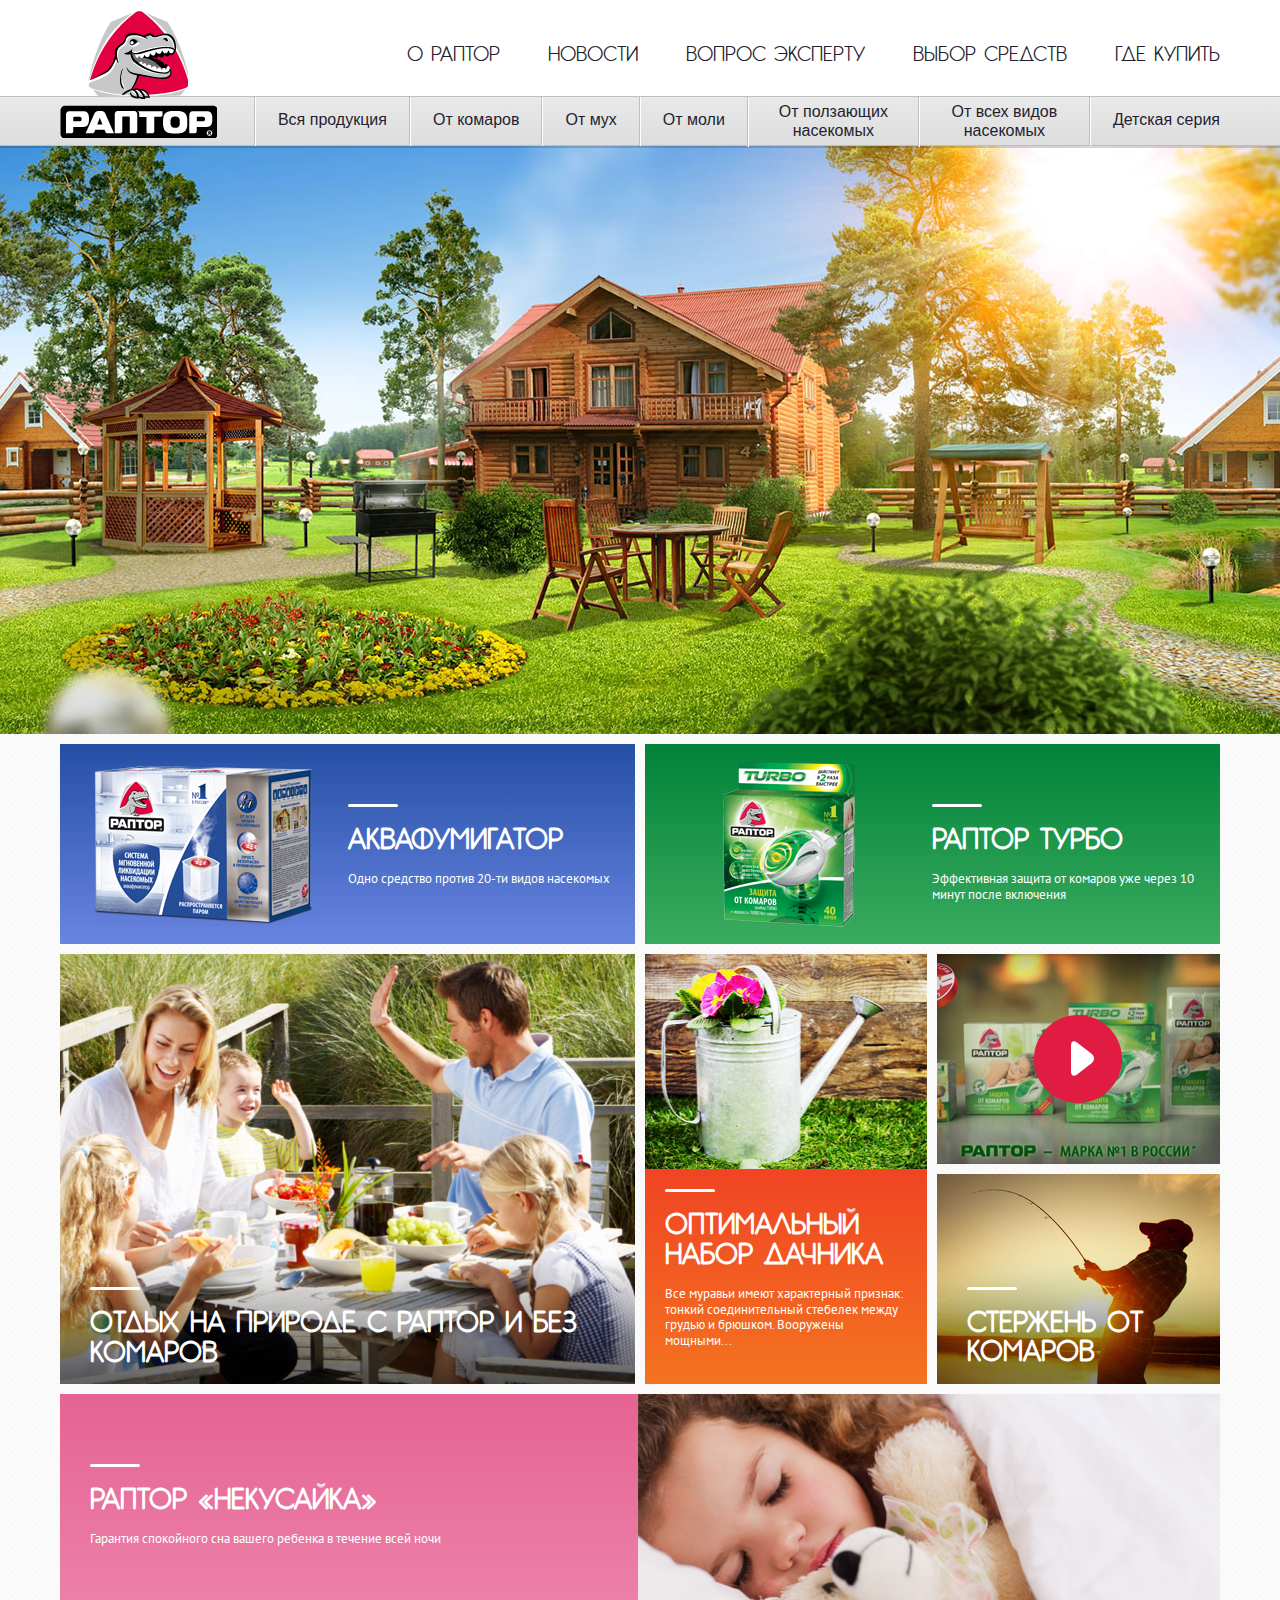
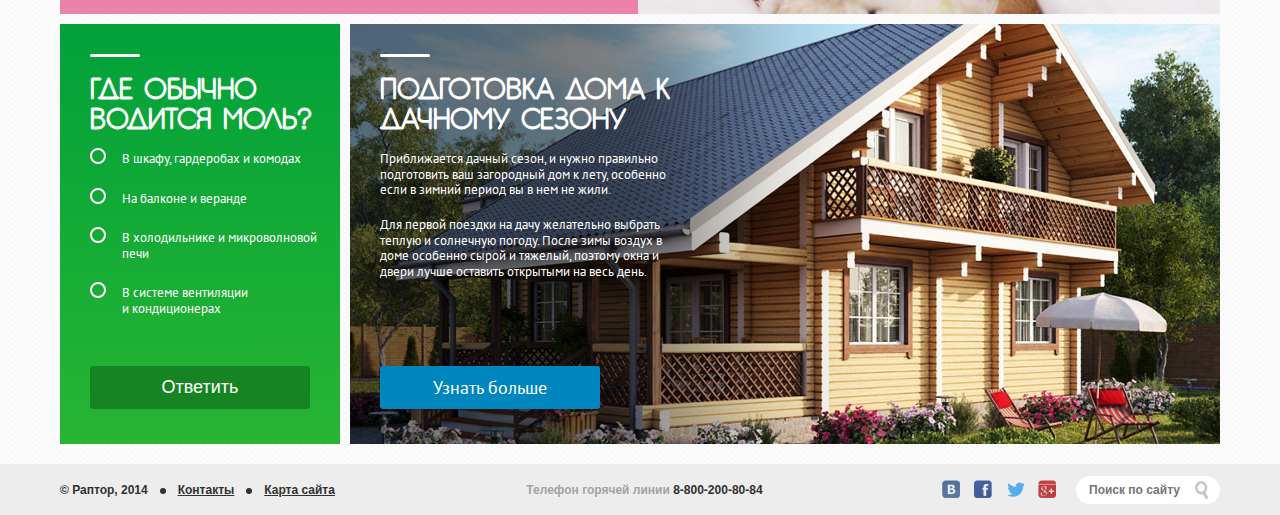
<file: index.html>
<!DOCTYPE html>
<!--[if lt IE 7]>      <html class="no-js lt-ie9 lt-ie8 lt-ie7"> <![endif]-->
<!--[if IE 7]>         <html class="no-js lt-ie9 lt-ie8"> <![endif]-->
<!--[if IE 8]>         <html class="no-js lt-ie9"> <![endif]-->
<!--[if gt IE 8]><!--> <html class="no-js"> <!--<![endif]-->
    <head>
        <meta charset="utf-8">
        <meta http-equiv="X-UA-Compatible" content="IE=edge">
        <title>Раптор</title>
        <meta name="description" content="">
        <meta name="viewport" content="width=device-width, initial-scale=1">

        <!-- Place favicon.ico and apple-touch-icon.png in the root directory -->

        <link href='http://fonts.googleapis.com/css?family=PT+Sans:400,700&subset=latin,cyrillic' rel='stylesheet' type='text/css'>
        <link rel="stylesheet" href="css/main.css">
        <script src="js/vendor/modernizr-2.7.1.min.js"></script>
    </head>
    <body>
            <div class="layout">
                <header class="header">
                    <nav class="nav">
                        <ul class="nav__list">
                            <li class="nav__item">
                                <a href="#" class="nav__link">О Раптор</a>
                            </li><!--
                         --><li class="nav__item">
                                <a href="#" class="nav__link">Новости</a>
                            </li><!--
                         --><li class="nav__item">
                                <a href="#" class="nav__link">Вопрос эксперту</a>
                            </li><!--
                         --><li class="nav__item">
                                <a href="#" class="nav__link">Выбор средств</a>
                            </li><!--
                         --><li class="nav__item">
                                <a href="#" class="nav__link">Где купить</a>
                            </li>
                        </ul>
                    </nav>

                    <div class="sticky-bar" id="sticky-bar">
                        <a href="#" class="logo">
                            <span class="logo__symbol"></span>Раптор
                        </a>

                        <nav class="catnav">
                            <ul class="catnav__list">
                                <li class="catnav__item">
                                    <a href="#" class="catnav__link">Вся продукция</a>
                                </li><!--   
                             --><li class="catnav__item">
                                    <a href="#" class="catnav__link">От комаров</a>

                                    <div class="dropdown">
                                        <div class="slick-holder">
                                            <div class="products-slider slider">
                                                <div class="slider__item thumb">
                                                    <div class="clearfix">
                                                        <div class="thumb__image-holder">
                                                            <img class="thumb__image" src="img/catalog/spray1-thumb.png" alt="Аэрозоль для защиты территории на открытом воздухе">
                                                        </div>
                                                        <div class="thumb__desc">
                                                            <h3 class="thumb__header">Аэрозоль</h3>
                                                            <p class="thumb__p">Для защиты территории на открытом воздухе.</p>
                                                            <a href="#" class="thumb__button">Подробнее</a>
                                                        </div>
                                                    </div>
                                                </div>
                                                <div class="slider__item thumb">
                                                    <div class="clearfix">
                                                    <div class="thumb__image-holder">
                                                        <img class="thumb__image" src="img/catalog/spray1-thumb.png" alt="Аэрозоль для защиты территории на открытом воздухе"> 
                                                    </div>
                                                    <div class="thumb__desc">
                                                        <h3 class="thumb__header">Аэрозоль</h3>
                                                        <p class="thumb__p">От летающих насекомых для помещений.</p>
                                                        <a href="#" class="thumb__button">Подробнее</a>
                                                    </div>
                                                    </div>
                                                </div>
                                                <div class="slider__item thumb">
                                                    <div class="clearfix">
                                                    <div class="thumb__image-holder">
                                                        <img class="thumb__image" src="img/catalog/kit1-thumb.png" alt="Аэрозоль для защиты территории на открытом воздухе"> 
                                                    </div>
                                                    <div class="thumb__desc">
                                                        <h3 class="thumb__header">Комплект</h3>
                                                        <p class="thumb__p">TURBO<br> (прибор + жидкость)</p>
                                                        <a href="#" class="thumb__button">Подробнее</a>
                                                    </div>
                                                    </div>
                                                </div>
                                                <div class="slider__item thumb">
                                                <div class="clearfix">
                                                        <div class="thumb__image-holder">
                                                        <img class="thumb__image" src="img/catalog/spray1-thumb.png" alt="Аэрозоль для защиты территории на открытом воздухе"> 
                                                    </div>
                                                    <div class="thumb__desc">
                                                        <h3 class="thumb__header">Аэрозоль</h3>
                                                        <p class="thumb__p">Для защиты территории на открытом воздухе.</p>
                                                        <a href="#" class="thumb__button">Подробнее</a>
                                                    </div>
                                                    </div>
                                                </div>
                                                <div class="slider__item thumb">
                                                    <div class="clearfix">
                                                        <div class="thumb__image-holder">
                                                            <img class="thumb__image" src="img/catalog/spray1-thumb.png" alt="Аэрозоль для защиты территории на открытом воздухе">
                                                        </div>
                                                        <div class="thumb__desc">
                                                            <h3 class="thumb__header">Аэрозоль</h3>
                                                            <p class="thumb__p">От летающих насекомых для помещений.</p>
                                                            <a href="#" class="thumb__button">Подробнее</a>
                                                        </div>
                                                    </div>
                                                </div>
                                                <div class="slider__item thumb">
                                                    <div class="clearfix">
                                                        <div class="thumb__image-holder">
                                                            <img class="thumb__image" src="img/catalog/kit1-thumb.png" alt="Аэрозоль для защиты территории на открытом воздухе"> 
                                                        </div>
                                                        <div class="thumb__desc">
                                                            <h3 class="thumb__header">Комплект</h3>
                                                            <p class="thumb__p">TURBO<br> (прибор + жидкость)</p>
                                                            <a href="#" class="thumb__button">Подробнее</a>
                                                        </div>
                                                    </div>
                                                </div>                                        
                                            </div>
                                        </div>
                                    </div>
                                </li><!--
                             --><li class="catnav__item">
                                    <a href="#" class="catnav__link">От мух</a>
                                </li><!--
                             --><li class="catnav__item">
                                    <a href="#" class="catnav__link">От моли</a>
                                </li><!--
                             --><li class="catnav__item">
                                    <a href="#" class="catnav__link catnav__link_double">От ползающих насекомых</a>
                                </li><!--
                             --><li class="catnav__item">
                                    <a href="#" class="catnav__link catnav__link_double">От всех видов насекомых</a>
                                </li><!--
                             --><li class="catnav__item">
                                    <a href="#" class="catnav__link">Детская серия</a>
                                </li>
                            </ul>
                        </nav>
                    </div>
                </header>

                <section class="pano" id="pano">
                    <div class="pano__spinner spinner"></div>
                    <div class="pano__holder"></div>    
                </section>

                <section class="tiles clearfix">
                    <div class="tiles__holder">
                        <article class="tile tile_w2 tile_h1 aquafumigator" data-width="575" data-height="200">
                            <a href="#" class="tile__link">
                                <div class="tile__image-holder">
                                    <img src="img/banner-aquafumigator.png" alt="Аквафумигатор">
                                </div>
                                <div class="tile__desc-holder">
                                    <h2 class="tile__header">Аквафумигатор</h2>
                                    <p class="tile__desc">Одно средство против 20-ти видов насекомых</p>
                                </div>
                            </a>
                        </article><!--
                     --><article class="tile tile_w2 tile_h1 raptor-turbo" data-width="575" data-height="200">
                            <a href="#" class="tile__link">
                                <div class="tile__image-holder">
                                <img src="img/banner-raptor-turbo.png" alt="Аквафумигатор">
                                </div>
                                <div class="tile__desc-holder">
                                    <h2 class="tile__header">Раптор Турбо</h2>
                                    <p class="tile__desc">Эффективная защита от комаров уже через 10 минут после включения</p>
                                </div>
                            </a>
                        </article><!--
                     --><article class="tile tile_w2 tile_h2 family"  data-width="575" data-height="430">
                            <a href="#" class="tile__link">
                                <div class="tile__bottom tile__bottom-bg">
                                    <h2 class="tile__header">Отдых на природе с Раптор и без комаров</h2>
                                </div>
                            </a>
                        </article><!--
                     --><article class="tile tile_w1 tile_h2 gardener" data-width="282" data-height="430">
                            <a href="#" class="tile__link">
                                <div class="gardener__image"></div>
                                <div class="gardener__banner">
                                    <h2 class="tile__header">Оптимальный набор дачника</h2>
                                    <p class="tile__desc">Все муравьи имеют характерный признак: тонкий соединительный  стебелек между грудью и брюшком. Вооружены мощными...</p>
                                </div>
                            </a>
                        </article><!--
                     --><article class="tile tile_w1 tile_h1 video-banner" data-width="283" data-height="210">
                            <a href="#" class="tile__link">
                                <span class="play-button"></span>
                            </a>
                        </article><!--
                     --><article class="tile tile_w1 tile_h1 stick" data-width="283" data-height="210">
                            <a href="#" class="tile__link">
                                <div class="tile__bottom">
                                    <h2 class="tile__header">Стержень от комаров</h2>
                                </div>
                            </a>
                        </article><!--
                     --><article class="tile tile_w4 tile_h1 nekus" data-width="1160" data-height="220">
                            <a href="#" class="tile__link">
                                <div class="nekus__banner">
                                    <div class="nekus__banner-holder">
                                        <h2 class="tile__header">Раптор «Некусайка»</h2>
                                        <p class="tile__desc">Гарантия спокойного сна вашего ребенка в течение всей ночи</p>
                                    </div>
                                </div>
                                <div class="nekus__image"></div>
                            </a>
                        </article><!--
                     --><article class="tile tile_w1 tile_h2 poll" data-width="280" data-height="420">
                            <div class="tile__desc-holder poll__desc-holder">
                                <h2 class="tile__header poll__header">Где обычно водится моль?</h2>

                                <form class="poll__form">
                                    <ul class="poll__list">
                                        <li class="poll__item">
                                            <label>
                                                <span class="poll__radio radio">
                                                    <input type="radio" name="answer" class="radio__input">
                                                    <span class="radio__sign"><span class="radio__dot"></span></span>
                                                </span>
                                                В шкафу, гардеробах и комодах
                                            </label>
                                        </li>
                                        <li class="poll__item">
                                            <label>
                                                <span class="poll__radio radio">
                                                    <input type="radio" name="answer" class="radio__input">
                                                    <span class="radio__sign"><span class="radio__dot"></span></span>
                                                </span>
                                                На балконе и веранде
                                            </label>
                                        </li>
                                        <li class="poll__item">
                                            <label>
                                                <span class="poll__radio radio">
                                                    <input type="radio" name="answer" class="radio__input">
                                                    <span class="radio__sign"><span class="radio__dot"></span></span>
                                                </span>
                                                В холодильнике и микроволновой печи
                                            </label>
                                        </li>
                                        <li class="poll__item">
                                            <label>
                                                <span class="poll__radio radio">
                                                    <input type="radio" name="answer" class="radio__input">
                                                    <span class="radio__sign"><span class="radio__dot"></span></span>
                                                </span>
                                                В системе вентиляции и кондиционерах
                                            </label>
                                        </li>
                                    </ul>
                                    <div class="poll__submit-holder">
                                        <button type="submit" class="poll__submit">
                                            Ответить
                                        </button>
                                    </div>
                                </form>
                            </div>
                        </article><!--
                     --><article class="tile tile_w3 tile_h2 house" data-width="870" data-height="420">
                            <div class="tile__desc-holder house__desc-holder">
                                <h2 class="tile__header">Подготовка дома к дачному сезону</h2>
                                <p class="tile__desc">Приближается дачный сезон, и нужно правильно  подготовить ваш загородный дом к лету, особенно  если в зимний период вы в нем не жили.</p>

                                <p class="tile__desc">Для первой поездки на дачу желательно выбрать теплую и солнечную погоду. После зимы воздух в доме особенно сырой и тяжелый, поэтому окна и двери лучше оставить открытыми на весь день. </p>
                            </div>
                            <div class="house__button-holder">
                                <a href="#" class="house__button">Узнать больше</a>
                            </div>
                        </article>
                    </div>

                </section>

                <footer class="footer">
                    <div class="clearfix">
                        <div class="footer__copyright">
                            <p>&copy; Раптор, 2014</p>
                            <nav class="bottom-nav">
                                <ul class="bottom-nav__list">
                                    <li class="bottom-nav__item">
                                        <a href="#" class="bottom-nav__link">Контакты</a>
                                    </li>
                                    <li class="bottom-nav__item">
                                        <a href="#" class="bottom-nav__link">Карта сайта</a>
                                    </li>
                                </ul>
                            </nav>
                        </div>
                        <div class="footer__links">
                            <form class="search">
                                <input type="text" class="search__input" placeholder="Поиск по сайту">
                                <input type="submit" class="search__submit" value="">
                            </form>
                            <nav class="social-nav">
                                <ul class="social-nav__list">
                                    <li class="social-nav__item">
                                        <a href="#" class="social-nav__link social-nav__link_vk"></a>
                                    </li><!--
                                 --><li class="social-nav__item">
                                        <a href="#" class="social-nav__link social-nav__link_fb"></a>
                                    </li><!--
                                 --><li class="social-nav__item">
                                        <a href="#" class="social-nav__link social-nav__link_tw"></a>
                                    </li><!--
                                 --><li class="social-nav__item">
                                        <a href="#" class="social-nav__link social-nav__link_gp"></a>
                                    </li>
                                </ul>
                            </nav>
                        </div>
                        <div class="footer__phone">
                            Телефон горячей линии <a href="tel:88002008084" class="tel">8-800-200-80-84</a>
                        </div>
                    </div>
                </footer>
            </div>

        <script src="js/vendor/jquery-1.10.2.min.js"></script>
        <script src="js/vendor/slick.min.js"></script>
        <!--script src="//ajax.googleapis.com/ajax/libs/jquery/1.10.2/jquery.min.js"></script>
        <script>window.jQuery || document.write('<script src="js/vendor/jquery-1.10.2.min.js"><\/script>')</script-->
        <script src="js/main.js"></script>

    </body>
</html>
</file>
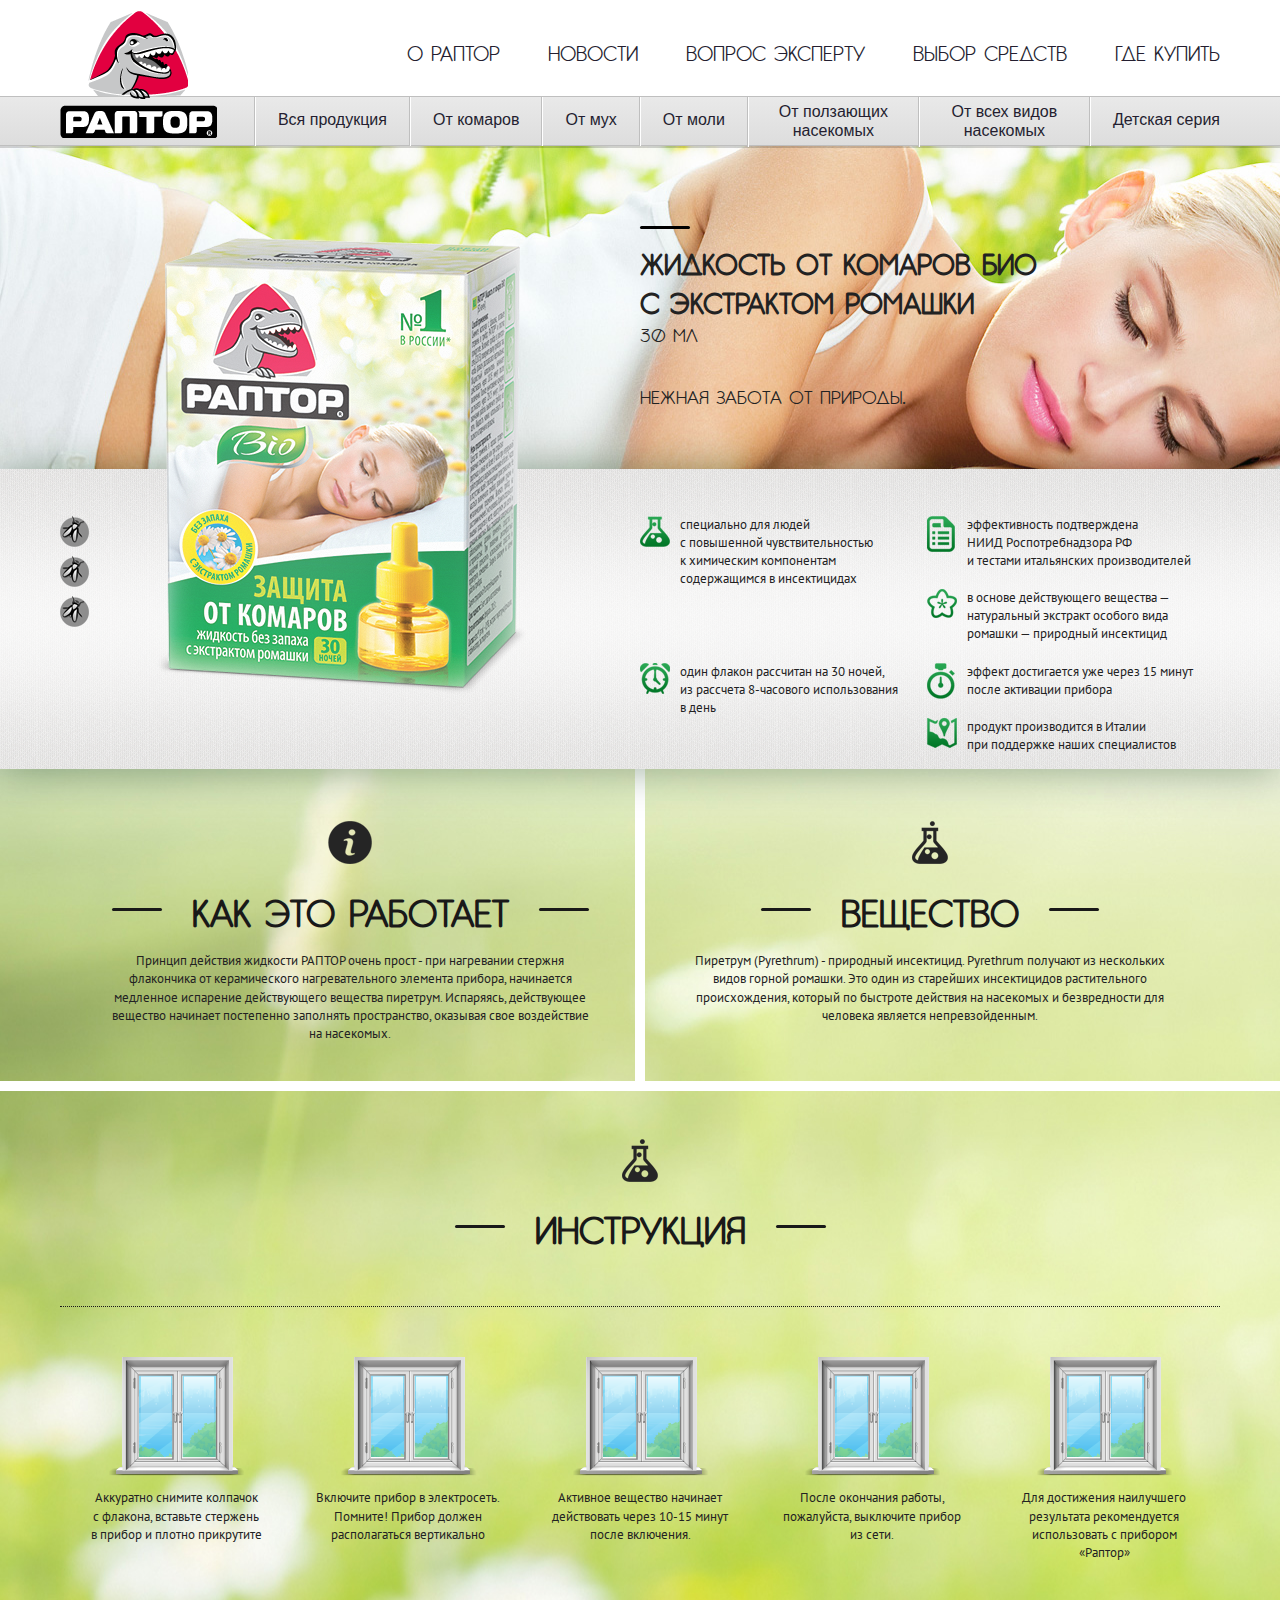
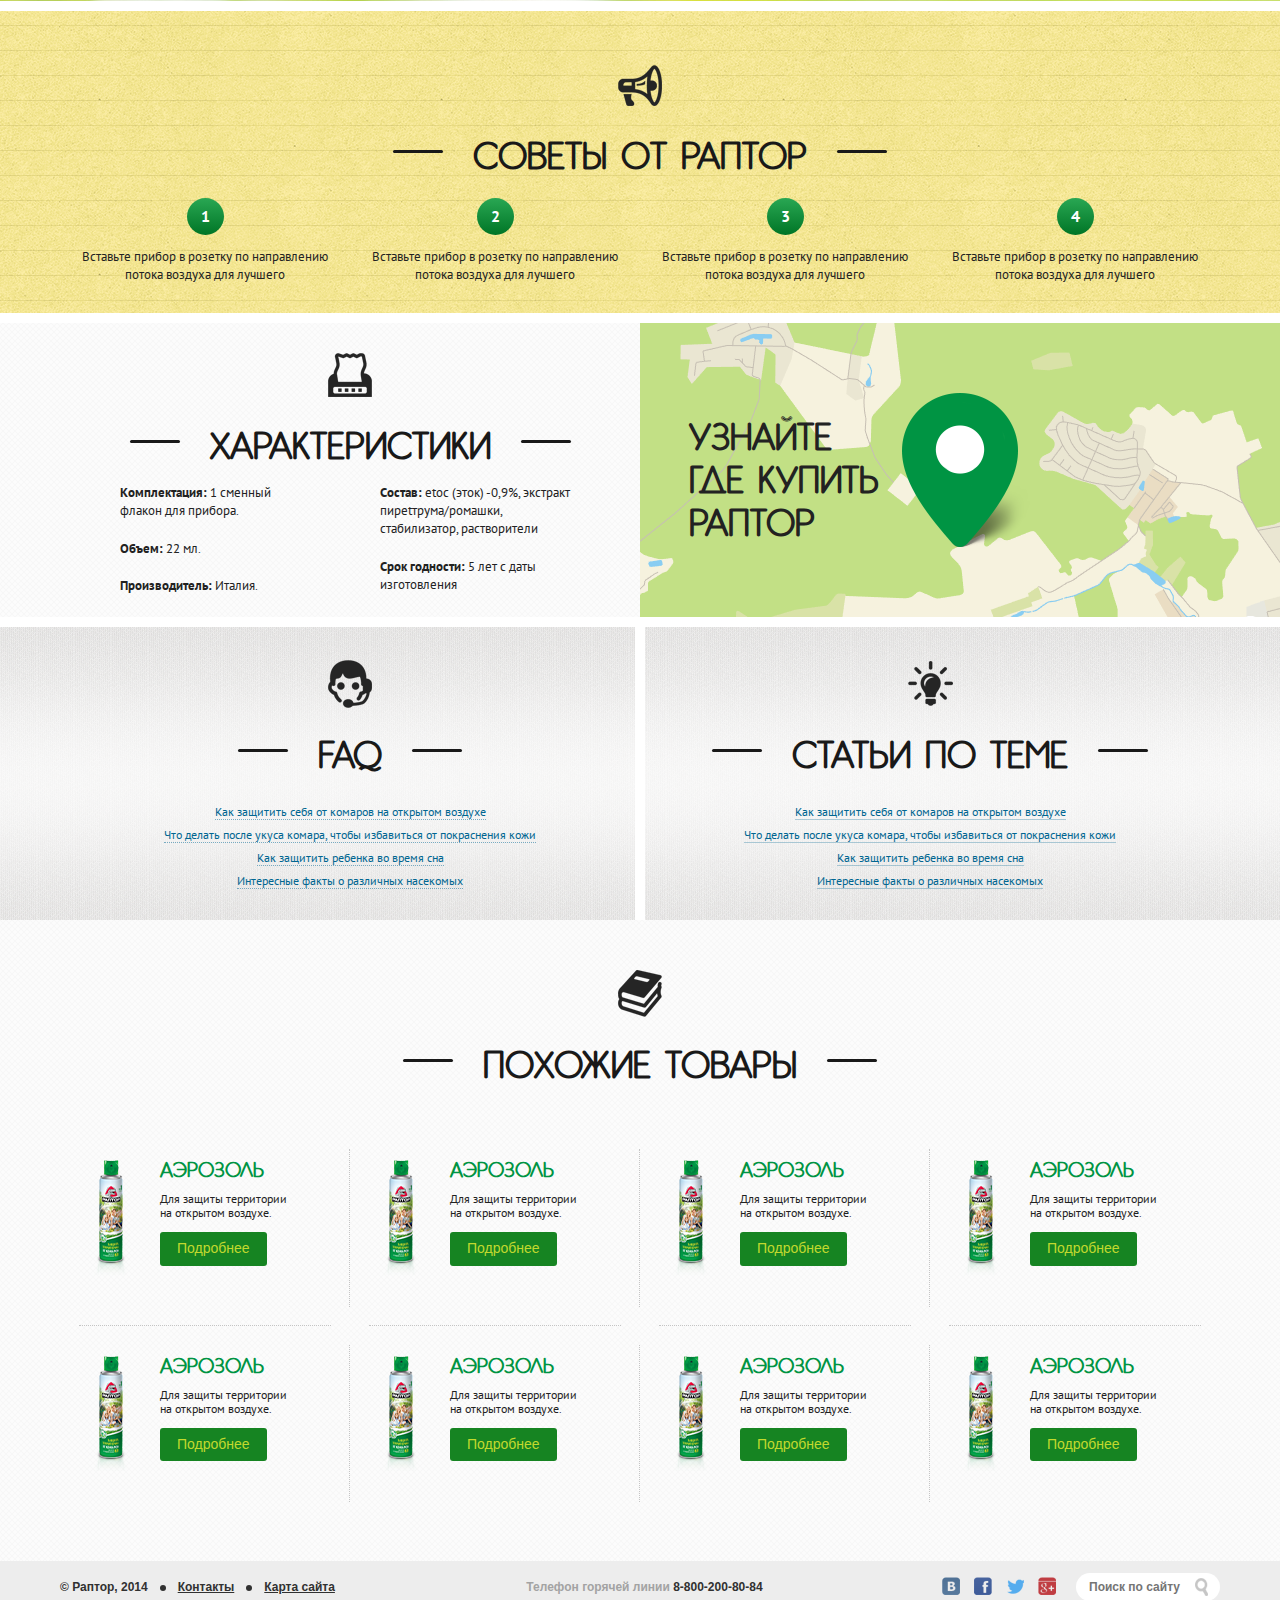
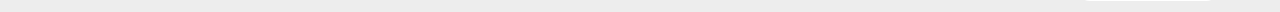
<file: inside.html>
<!DOCTYPE html>
<!--[if lt IE 7]>      <html class="no-js lt-ie9 lt-ie8 lt-ie7"> <![endif]-->
<!--[if IE 7]>         <html class="no-js lt-ie9 lt-ie8"> <![endif]-->
<!--[if IE 8]>         <html class="no-js lt-ie9"> <![endif]-->
<!--[if gt IE 8]><!--> <html class="no-js"> <!--<![endif]-->
    <head>
        <meta charset="utf-8">
        <meta http-equiv="X-UA-Compatible" content="IE=edge">
        <title>Раптор</title>
        <meta name="description" content="">
        <meta name="viewport" content="width=device-width, initial-scale=1">

        <!-- Place favicon.ico and apple-touch-icon.png in the root directory -->

        <link href='http://fonts.googleapis.com/css?family=PT+Sans:400,700&subset=latin,cyrillic' rel='stylesheet'>
        <link rel="stylesheet" href="css/main.css">
        <script src="js/vendor/modernizr-2.7.1.min.js"></script>
    </head>
    <body>
            <div class="layout">
                <header class="header">
                    <nav class="nav">
                        <ul class="nav__list">
                            <li class="nav__item">
                                <a href="#" class="nav__link">О Раптор</a>
                            </li><!--
                         --><li class="nav__item">
                                <a href="#" class="nav__link">Новости</a>
                            </li><!--
                         --><li class="nav__item">
                                <a href="#" class="nav__link">Вопрос эксперту</a>
                            </li><!--
                         --><li class="nav__item">
                                <a href="#" class="nav__link">Выбор средств</a>
                            </li><!--
                         --><li class="nav__item">
                                <a href="#" class="nav__link">Где купить</a>
                            </li>
                        </ul>
                    </nav>

                    <div class="sticky-bar" id="sticky-bar">
                        <a href="#" class="logo">
                            <span class="logo__symbol"></span>Раптор
                        </a>

                        <nav class="catnav">
                            <ul class="catnav__list">
                                <li class="catnav__item">
                                    <a href="#" class="catnav__link">Вся продукция</a>
                                </li><!--   
                             --><li class="catnav__item">
                                    <a href="#" class="catnav__link">От комаров</a>

                                    <div class="dropdown">

                                        <div class="products-slider slider">
                                            <div class="slider__item thumb">
                                                <div class="clearfix">
                                                    <div class="thumb__image-holder">
                                                        <img class="thumb__image" src="img/catalog/spray1-thumb.png" alt="Аэрозоль для защиты территории на открытом воздухе">
                                                    </div>
                                                    <div class="thumb__desc">
                                                        <h3 class="thumb__header">Аэрозоль</h3>
                                                        <p class="thumb__p">Для защиты территории на открытом воздухе.</p>
                                                        <a href="#" class="thumb__button">Подробнее</a>
                                                    </div>
                                                </div>
                                            </div>
                                            <div class="slider__item thumb">
                                                <div class="clearfix">
                                                <div class="thumb__image-holder">
                                                    <img class="thumb__image" src="img/catalog/spray1-thumb.png" alt="Аэрозоль для защиты территории на открытом воздухе"> 
                                                </div>
                                                <div class="thumb__desc">
                                                    <h3 class="thumb__header">Аэрозоль</h3>
                                                    <p class="thumb__p">От летающих насекомых для помещений.</p>
                                                    <a href="#" class="thumb__button">Подробнее</a>
                                                </div>
                                                </div>
                                            </div>
                                            <div class="slider__item thumb">
                                                <div class="clearfix">
                                                <div class="thumb__image-holder">
                                                    <img class="thumb__image" src="img/catalog/kit1-thumb.png" alt="Аэрозоль для защиты территории на открытом воздухе"> 
                                                </div>
                                                <div class="thumb__desc">
                                                    <h3 class="thumb__header">Комплект</h3>
                                                    <p class="thumb__p">TURBO<br> (прибор + жидкость)</p>
                                                    <a href="#" class="thumb__button">Подробнее</a>
                                                </div>
                                                </div>
                                            </div>
                                            <div class="slider__item thumb">
                                            <div class="clearfix">
                                                    <div class="thumb__image-holder">
                                                    <img class="thumb__image" src="img/catalog/spray1-thumb.png" alt="Аэрозоль для защиты территории на открытом воздухе"> 
                                                </div>
                                                <div class="thumb__desc">
                                                    <h3 class="thumb__header">Аэрозоль</h3>
                                                    <p class="thumb__p">Для защиты территории на открытом воздухе.</p>
                                                    <a href="#" class="thumb__button">Подробнее</a>
                                                </div>
                                                </div>
                                            </div>
                                            <div class="slider__item thumb">
                                                <div class="clearfix">
                                                    <div class="thumb__image-holder">
                                                        <img class="thumb__image" src="img/catalog/spray1-thumb.png" alt="Аэрозоль для защиты территории на открытом воздухе">
                                                    </div>
                                                    <div class="thumb__desc">
                                                        <h3 class="thumb__header">Аэрозоль</h3>
                                                        <p class="thumb__p">От летающих насекомых для помещений.</p>
                                                        <a href="#" class="thumb__button">Подробнее</a>
                                                    </div>
                                                </div>
                                            </div>
                                            <div class="slider__item thumb">
                                                <div class="clearfix">
                                                    <div class="thumb__image-holder">
                                                        <img class="thumb__image" src="img/catalog/kit1-thumb.png" alt="Аэрозоль для защиты территории на открытом воздухе"> 
                                                    </div>
                                                    <div class="thumb__desc">
                                                        <h3 class="thumb__header">Комплект</h3>
                                                        <p class="thumb__p">TURBO<br> (прибор + жидкость)</p>
                                                        <a href="#" class="thumb__button">Подробнее</a>
                                                    </div>
                                                </div>
                                            </div>                                        
                                        </div>

                                    </div>
                                </li><!--
                             --><li class="catnav__item">
                                    <a href="#" class="catnav__link">От мух</a>
                                </li><!--
                             --><li class="catnav__item">
                                    <a href="#" class="catnav__link">От моли</a>
                                </li><!--
                             --><li class="catnav__item">
                                    <a href="#" class="catnav__link catnav__link_double">От ползающих насекомых</a>
                                </li><!--
                             --><li class="catnav__item">
                                    <a href="#" class="catnav__link catnav__link_double">От всех видов насекомых</a>
                                </li><!--
                             --><li class="catnav__item">
                                    <a href="#" class="catnav__link">Детская серия</a>
                                </li>
                            </ul>
                        </nav>
                    </div>
                </header>

                <section class="product">
                    <div class="product__bg">
                        <div class="clearfix">
                            <div class="grid-w2"></div>
                            <div class="grid-w2">
                                <h1 class="product__header">Жидкость от комаров БИО с экстрактом ромашки</h1>
                                <div class="product__size">30 мл</div>
                                <p class="product__slogan">Нежная забота от природы.</p>
                            </div>
                        </div>
                    </div>

                    <div class="product__features">
                        <div class="grid-w2">
                            <ul class="flies">
                                <li class="flies__item"></li>
                                <li class="flies__item"></li>
                                <li class="flies__item"></li>
                            </ul>
                            <div class="product__image-holder">
                                <img src="img/catalog/kit1-big.png" alt="Жидкость от комаров БИО с экстрактом ромашки" class="product__image">
                            </div>
                        </div>
                        <div class="grid-w2">
                            <div class="features-holder">
                                <ul class="features clearfix">
                                    <li class="features__item">
                                        <span class="features__icon features__icon_icon1"></span>
                                        <div>специально для людей с повышенной чувствительностью к химическим компонентам содержащимся в инсектицидах</div>
                                    </li>
                                    <li class="features__item">
                                        <span class="features__icon features__icon_icon2"></span>
                                        <div>эффективность подтверждена НИИД Роспотребнадзора РФ и тестами итальянских производителей</div>
                                    </li>
                                    <li class="features__item">
                                        <span class="features__icon features__icon_icon3"></span>
                                        <div>в основе действующего вещества — натуральный экстракт особого вида ромашки — природный инсектицид</div>
                                    </li>
                                    <li class="features__item">
                                        <span class="features__icon features__icon_icon4"></span>
                                        <div>один флакон рассчитан на 30 ночей, из рассчета <nobr class="typo">8-часового</nobr> использования в день</div>
                                    </li>
                                    <li class="features__item">
                                        <span class="features__icon features__icon_icon5"></span>
                                        <div>эффект достигается уже через 15 минут после активации прибора</div>
                                    </li>
                                    <li class="features__item">
                                        <span class="features__icon features__icon_icon6"></span>
                                        <div>продукт производится в Италии при поддержке наших специалистов</div>
                                    </li>
                                </ul>
                            </div>
                        </div>

                    </div>

                    <div class="product-about">
                        <div class="product-about__row">
                            <div class="clearfix">
                                <div class="grid-w2 product-about_left">
                                    <h2 class="product__header2 product__header2_howitworks"><span>Как это работает</span></h2>
                                    <div class="product-about__desc">
                                        <p>Принцип действия жидкости РАПТОР очень прост - при нагревании стержня флакончика от керамического нагревательного элемента прибора, начинается медленное испарение действующего вещества пиретрум.  Испаряясь, действующее вещество  начинает постепенно заполнять пространство, оказывая  свое воздействие на насекомых.</p>
                                    </div>
                                </div>
                                <div class="grid-w2 product-about_right">
                                    <h2 class="product__header2 product__header2_matter"><span>Вещество</span></h2>
                                    <div class="product-about__desc">
                                        <p>Пиретрум (Pyrethrum) -  природный инсектицид. Pyrethrum получают из нескольких видов горной ромашки. Это один из старейших инсектицидов растительного происхождения, который по быстроте действия на насекомых и безвредности для человека является непревзойденным.</p>
                                    </div>
                                </div>
                            </div>
                        </div>

                        <div class="instruction">
                            <h2 class="product__header2 product__header2_instruction"><span>Инструкция</span></h2>

                            <ul class="instruction__list clearfix">
                                <li class="instruction__item">
                                    <div class="instruction__icon-holder">
                                        <img src="img/instruction-icon.png" alt="">
                                    </div>
                                    <p class="instruction__text">
                                        Аккуратно снимите колпачок с флакона, вставьте стержень в прибор и плотно прикрутите
                                    </p>
                                </li>
                                <li class="instruction__item">
                                    <div class="instruction__icon-holder">
                                        <img src="img/instruction-icon.png" alt="">
                                    </div>
                                    <p class="instruction__text">
                                        Включите прибор в электросеть. Помните! Прибор должен располагаться вертикально 
                                    </p>
                                </li>
                                <li class="instruction__item">
                                    <div class="instruction__icon-holder">
                                        <img src="img/instruction-icon.png" alt="">
                                    </div>
                                    <p class="instruction__text">
                                        Активное вещество начинает действовать через 10-15 минут после включения.
                                    </p>
                                </li>
                                <li class="instruction__item">
                                    <div class="instruction__icon-holder">
                                        <img src="img/instruction-icon.png" alt="">
                                    </div>
                                    <p class="instruction__text">
                                        После окончания работы, пожалуйста, выключите прибор из сети. 
                                    </p>
                                </li>
                                <li class="instruction__item">
                                    <div class="instruction__icon-holder">
                                        <img src="img/instruction-icon.png" alt="">
                                    </div>
                                    <p class="instruction__text">
                                        Для достижения наилучшего результата рекомендуется использовать с прибором «Раптор» 
                                    </p>
                                </li>
                            </ul>
                        </div>
                    </div>

                    <div class="advices">
                        <h2 class="product__header2 product__header2_advices"><span>Советы от Раптор</span></h2>
                        

                        <ul class="advices__list clearfix">
                            <li class="advice__item">
                                <div class="advice__number">1</div>
                                <p class="advice__text">
                                    Вставьте прибор в розетку по направлению потока воздуха для лучшего 
                                </p>
                            </li>
                            <li class="advice__item">
                                <div class="advice__number">2</div>
                                <p class="advice__text">
                                    Вставьте прибор в розетку по направлению потока воздуха для лучшего 
                                </p>
                            </li>
                            <li class="advice__item">
                                <div class="advice__number">3</div>
                                <p class="advice__text">
                                    Вставьте прибор в розетку по направлению потока воздуха для лучшего 
                                </p>
                            </li>
                            <li class="advice__item advice__item_last">
                                <div class="advice__number">4</div>
                                <p class="advice__text">
                                    Вставьте прибор в розетку по направлению потока воздуха для лучшего 
                                </p>
                            </li>
                        </ul>
                    </div>

                    <div class="clearfix">
                        <div class="grid-w2">
                            <h2 class="product__header2  product__header2_features2"><span>Характеристики</span></h2>

                            <div class="features2 clearfix">
                                <div class="features2__column1">
                                    <div class="features2__item">
                                        <span class="features2__property">Комплектация:</span> 1 сменный флакон для прибора. 
                                    </div>
                                    <div class="features2__item">
                                        <span class="features2__property">Объем:</span> 22 мл. 
                                    </div>
                                    <div class="features2__item">
                                        <span class="features2__property">Производитель:</span> Италия. 
                                    </div>
                                </div>
                                <div class="features2__column2">
                                    <div class="features2__item">
                                        <span class="features2__property">Состав:</span> etoc (эток) -0,9%, экстракт пиреtтрума/ромашки, стабилизатор, растворители
                                    </div>
                                    <div class="features2__item">
                                        <span class="features2__property">Срок годности:</span> 5 лет с даты изготовления
                                    </div>
                                </div>
                            </div>

                        </div>
                        <div class="grid-w2">
                            <div class="map">
                                <h2 class="map__header">Узнайте где купить раптор</h2>
                                <span class="map__icon"></span>
                            </div>
                        </div>
                    </div>

                    <div class="product__links clearfix">
                        <div class="grid-w2 product-about_left">
                            <h2 class="product__header2 product__header2_faq"><span>FAQ</span></h2>
                            <ul class="faq">
                                <li class="faq__item">
                                    <a href="#" class="faq__link">Как защитить себя от комаров на открытом воздухе</a>
                                </li>
                                <li class="faq__item">
                                    <a href="#" class="faq__link">Что делать после укуса комара, чтобы избавиться от покраснения кожи</a>
                                </li>
                                <li class="faq__item">
                                    <a href="#" class="faq__link">Как защитить ребенка во время сна</a>
                                </li>
                                <li class="faq__item">
                                    <a href="#" class="faq__link">Интересные факты о различных насекомых</a>
                                </li>
                            </ul>
                        </div>
                        
                        <div class="grid-w2 product-about_right">
                            <h2 class="product__header2 product__header2_articles"><span>Статьи по теме</span></h2>

                            <ul class="articles">
                                <li class="articles__item">
                                    <a href="#" class="articles__link">Как защитить себя от комаров на открытом воздухе</a>
                                </li>
                                <li class="articles__item">
                                    <a href="#" class="articles__link">Что делать после укуса комара, чтобы избавиться от покраснения кожи</a>
                                </li>
                                <li class="articles__item">
                                    <a href="#" class="articles__link">Как защитить ребенка во время сна</a>
                                </li>
                                <li class="articles__item">
                                    <a href="#" class="articles__link">Интересные факты о различных насекомых</a>
                                </li>
                            </ul>
                        </div>
                    </div>

                    <div class="product__related">
                        <h2 class="product__header2  product__header2_related"><span>Похожие товары</span></h2>
                        

                        <div class="related">
                            <div class="related__row clearfix">
                                
                                <div class="related__item">
                                    <div class="related__item-holder">
                                        <div class="related__image-holder">
                                            <img class="related__image" src="img/catalog/spray1-small.png" alt="Аэрозоль">
                                        </div>
                                        <h3 class="related__header">Аэрозоль</h3>
                                        <p class="related__text">Для защиты территории на открытом воздухе.</p>
                                        <a class="related__button" href="#">Подробнее</a>
                                    </div>
                                </div>

                                <div class="related__item">
                                    <div class="related__item-holder">
                                        <div class="related__image-holder">
                                            <img class="related__image" src="img/catalog/spray1-small.png" alt="Аэрозоль">
                                        </div>
                                        <h3 class="related__header">Аэрозоль</h3>
                                        <p class="related__text">Для защиты территории на открытом воздухе.</p>
                                        <a class="related__button" href="#">Подробнее</a>
                                    </div>
                                </div>

                                <div class="related__item">
                                    <div class="related__item-holder">
                                        <div class="related__image-holder">
                                            <img class="related__image" src="img/catalog/spray1-small.png" alt="Аэрозоль">
                                        </div>
                                        <h3 class="related__header">Аэрозоль</h3>
                                        <p class="related__text">Для защиты территории на открытом воздухе.</p>
                                        <a class="related__button" href="#">Подробнее</a>
                                    </div>
                                </div>

                                <div class="related__item">
                                    <div class="related__item-holder">
                                        <div class="related__image-holder">
                                            <img class="related__image" src="img/catalog/spray1-small.png" alt="Аэрозоль">
                                        </div>
                                        <h3 class="related__header">Аэрозоль</h3>
                                        <p class="related__text">Для защиты территории на открытом воздухе.</p>
                                        <a class="related__button" href="#">Подробнее</a>
                                    </div>
                                </div>

                            </div>


                            <div class="related__row clearfix">
                                
                                <div class="related__item">
                                    <div class="related__item-holder">
                                        <div class="related__image-holder">
                                            <img class="related__image" src="img/catalog/spray1-small.png" alt="Аэрозоль">
                                        </div>
                                        <h3 class="related__header">Аэрозоль</h3>
                                        <p class="related__text">Для защиты территории на открытом воздухе.</p>
                                        <a class="related__button" href="#">Подробнее</a>
                                    </div>
                                </div>

                                <div class="related__item">
                                    <div class="related__item-holder">
                                        <div class="related__image-holder">
                                            <img class="related__image" src="img/catalog/spray1-small.png" alt="Аэрозоль">
                                        </div>
                                        <h3 class="related__header">Аэрозоль</h3>
                                        <p class="related__text">Для защиты территории на открытом воздухе.</p>
                                        <a class="related__button" href="#">Подробнее</a>
                                    </div>
                                </div>

                                <div class="related__item">
                                    <div class="related__item-holder">
                                        <div class="related__image-holder">
                                            <img class="related__image" src="img/catalog/spray1-small.png" alt="Аэрозоль">
                                        </div>
                                        <h3 class="related__header">Аэрозоль</h3>
                                        <p class="related__text">Для защиты территории на открытом воздухе.</p>
                                        <a class="related__button" href="#">Подробнее</a>
                                    </div>
                                </div>

                                <div class="related__item">
                                    <div class="related__item-holder">
                                        <div class="related__image-holder">
                                            <img class="related__image" src="img/catalog/spray1-small.png" alt="Аэрозоль">
                                        </div>
                                        <h3 class="related__header">Аэрозоль</h3>
                                        <p class="related__text">Для защиты территории на открытом воздухе.</p>
                                        <a class="related__button" href="#">Подробнее</a>
                                    </div>
                                </div>

                            </div>


                        </div>
                    </div>

                </section>

                <footer class="footer">
                    <div class="clearfix">
                        <div class="footer__copyright">
                            <p>&copy; Раптор, 2014</p>
                            <nav class="bottom-nav">
                                <ul class="bottom-nav__list">
                                    <li class="bottom-nav__item">
                                        <a href="#" class="bottom-nav__link">Контакты</a>
                                    </li>
                                    <li class="bottom-nav__item">
                                        <a href="#" class="bottom-nav__link">Карта сайта</a>
                                    </li>
                                </ul>
                            </nav>
                        </div>
                        <div class="footer__links">
                            <form class="search">
                                <input type="text" class="search__input" placeholder="Поиск по сайту">
                                <input type="submit" class="search__submit" value="">
                            </form>
                            <nav class="social-nav">
                                <ul class="social-nav__list">
                                    <li class="social-nav__item">
                                        <a href="#" class="social-nav__link social-nav__link_vk"></a>
                                    </li><!--
                                 --><li class="social-nav__item">
                                        <a href="#" class="social-nav__link social-nav__link_fb"></a>
                                    </li><!--
                                 --><li class="social-nav__item">
                                        <a href="#" class="social-nav__link social-nav__link_tw"></a>
                                    </li><!--
                                 --><li class="social-nav__item">
                                        <a href="#" class="social-nav__link social-nav__link_gp"></a>
                                    </li>
                                </ul>
                            </nav>
                        </div>
                        <div class="footer__phone">
                            Телефон горячей линии <a href="tel:88002008084" class="tel">8-800-200-80-84</a>
                        </div>
                    </div>
                </footer>
            </div>

        <script src="js/vendor/jquery-1.10.2.min.js"></script>
        <script src="js/vendor/slick.min.js"></script>
        <!--script src="//ajax.googleapis.com/ajax/libs/jquery/1.10.2/jquery.min.js"></script>
        <script>window.jQuery || document.write('<script src="js/vendor/jquery-1.10.2.min.js"><\/script>')</script-->
        <script src="js/main.js"></script>

    </body>
</html>
</file>
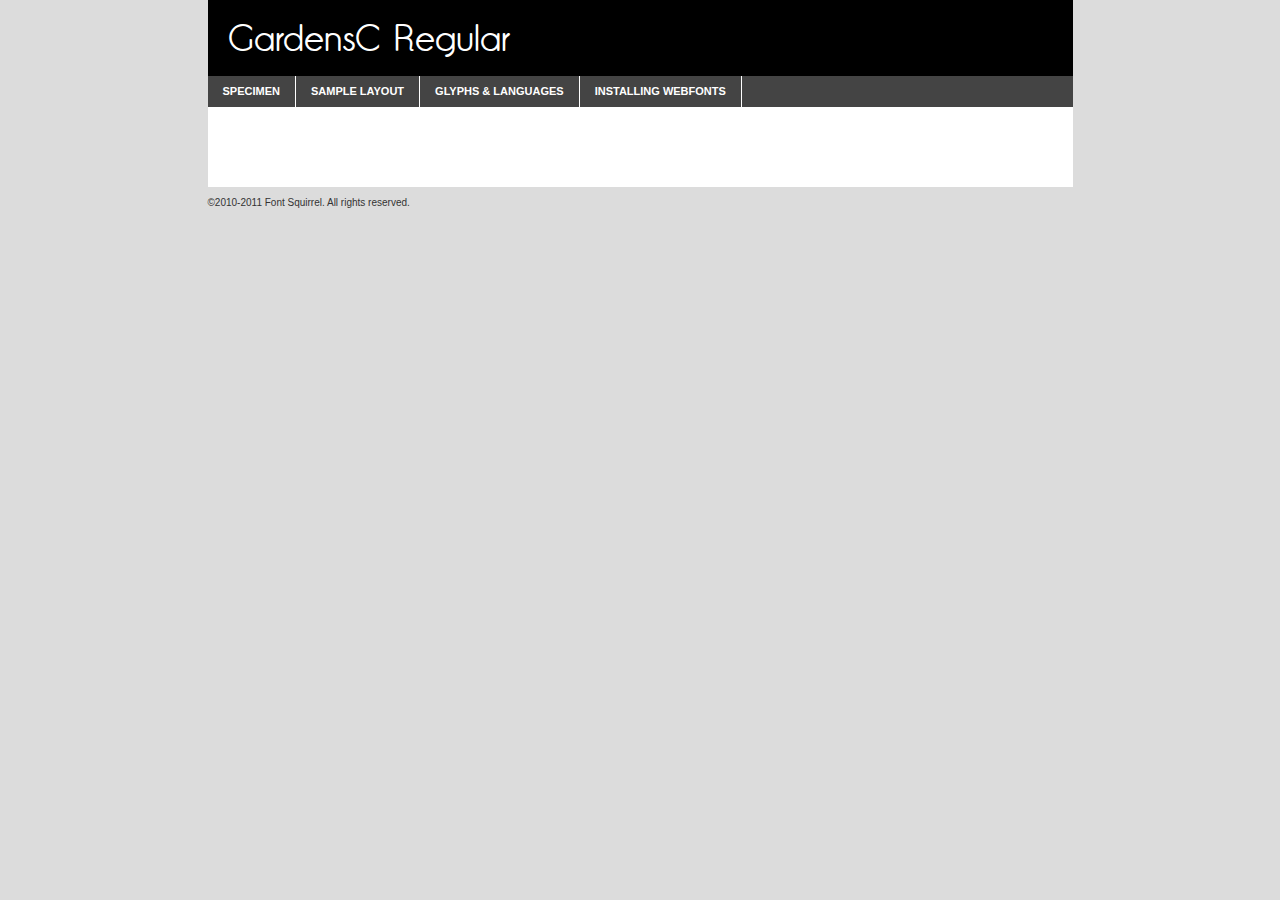
<file: test/gardensc_03_1-demo.html>
<!DOCTYPE html PUBLIC "-//W3C//DTD XHTML 1.0 Transitional//EN"
	"http://www.w3.org/TR/xhtml1/DTD/xhtml1-transitional.dtd">

<html xmlns="http://www.w3.org/1999/xhtml" xml:lang="en" lang="en">
<head>
	<meta http-equiv="Content-Type" content="text/html; charset=utf-8" />
	<script src="http://ajax.googleapis.com/ajax/libs/jquery/1.7.2/jquery.min.js" type="text/javascript" charset="utf-8"></script>
	<script src="specimen_files/easytabs.js" type="text/javascript" charset="utf-8"></script>
	<link rel="stylesheet" href="specimen_files/specimen_stylesheet.css" type="text/css" charset="utf-8" />
	<link rel="stylesheet" href="stylesheet.css" type="text/css" charset="utf-8" />

	<style type="text/css">
					body{
				font-family: 'gardenscregular';
							}
		</style>

	<title>GardensC Regular Specimen</title>
	
	
	<script type="text/javascript" charset="utf-8">
		$(document).ready(function() {
			$('#container').easyTabs({defaultContent:1});
		});
	</script>
</head>

<body>
<div id="container">
	<div id="header">
		GardensC Regular	</div>
	<ul class="tabs">
		<li><a href="#specimen">Specimen</a></li>
		<li><a href="#layout">Sample Layout</a></li>
				<li><a href="#glyphs">Glyphs &amp; Languages</a></li>
		<li><a href="#installing">Installing Webfonts</a></li>
		
	</ul>
	
	<div id="main_content">

		
			<div id="specimen">
		
				<div class="section">
					<div class="grid12 firstcol">
						<div class="huge">AaBb</div>
					</div>
				</div>
		
				<div class="section">
					<div class="glyph_range">A&#x200B;B&#x200b;C&#x200b;D&#x200b;E&#x200b;F&#x200b;G&#x200b;H&#x200b;I&#x200b;J&#x200b;K&#x200b;L&#x200b;M&#x200b;N&#x200b;O&#x200b;P&#x200b;Q&#x200b;R&#x200b;S&#x200b;T&#x200b;U&#x200b;V&#x200b;W&#x200b;X&#x200b;Y&#x200b;Z&#x200b;a&#x200b;b&#x200b;c&#x200b;d&#x200b;e&#x200b;f&#x200b;g&#x200b;h&#x200b;i&#x200b;j&#x200b;k&#x200b;l&#x200b;m&#x200b;n&#x200b;o&#x200b;p&#x200b;q&#x200b;r&#x200b;s&#x200b;t&#x200b;u&#x200b;v&#x200b;w&#x200b;x&#x200b;y&#x200b;z&#x200b;1&#x200b;2&#x200b;3&#x200b;4&#x200b;5&#x200b;6&#x200b;7&#x200b;8&#x200b;9&#x200b;0&#x200b;&amp;&#x200b;.&#x200b;,&#x200b;?&#x200b;!&#x200b;&#64;&#x200b;(&#x200b;)&#x200b;#&#x200b;$&#x200b;%&#x200b;*&#x200b;+&#x200b;-&#x200b;=&#x200b;:&#x200b;;</div>
				</div>
				<div class="section">
					<div class="grid12 firstcol">
						<table class="sample_table">
							<tr><td>10</td><td class="size10">abcdefghijklmnopqrstuvwxyzABCDEFGHIJKLMNOPQRSTUVWXYZ0123456789abcdefghijklmnopqrstuvwxyzABCDEFGHIJKLMNOPQRSTUVWXYZ0123456789abcdefghijklmnopqrstuvwxyzABCDEFGHIJKLMNOPQRSTUVWXYZ</td></tr>
							<tr><td>11</td><td class="size11">abcdefghijklmnopqrstuvwxyzABCDEFGHIJKLMNOPQRSTUVWXYZ0123456789abcdefghijklmnopqrstuvwxyzABCDEFGHIJKLMNOPQRSTUVWXYZ0123456789abcdefghijklmnopqrstuvwxyzABCDEFGHIJKLMNOPQRSTUVWXYZ</td></tr>
							<tr><td>12</td><td class="size12">abcdefghijklmnopqrstuvwxyzABCDEFGHIJKLMNOPQRSTUVWXYZ0123456789abcdefghijklmnopqrstuvwxyzABCDEFGHIJKLMNOPQRSTUVWXYZ0123456789abcdefghijklmnopqrstuvwxyzABCDEFGHIJKLMNOPQRSTUVWXYZ</td></tr>
							<tr><td>13</td><td class="size13">abcdefghijklmnopqrstuvwxyzABCDEFGHIJKLMNOPQRSTUVWXYZ0123456789abcdefghijklmnopqrstuvwxyzABCDEFGHIJKLMNOPQRSTUVWXYZ0123456789abcdefghijklmnopqrstuvwxyzABCDEFGHIJKLMNOPQRSTUVWXYZ</td></tr>
							<tr><td>14</td><td class="size14">abcdefghijklmnopqrstuvwxyzABCDEFGHIJKLMNOPQRSTUVWXYZ0123456789abcdefghijklmnopqrstuvwxyzABCDEFGHIJKLMNOPQRSTUVWXYZ0123456789abcdefghijklmnopqrstuvwxyzABCDEFGHIJKLMNOPQRSTUVWXYZ</td></tr>
							<tr><td>16</td><td class="size16">abcdefghijklmnopqrstuvwxyzABCDEFGHIJKLMNOPQRSTUVWXYZ0123456789abcdefghijklmnopqrstuvwxyzABCDEFGHIJKLMNOPQRSTUVWXYZ</td></tr>
							<tr><td>18</td><td class="size18">abcdefghijklmnopqrstuvwxyzABCDEFGHIJKLMNOPQRSTUVWXYZ0123456789abcdefghijklmnopqrstuvwxyzABCDEFGHIJKLMNOPQRSTUVWXYZ</td></tr>
							<tr><td>20</td><td class="size20">abcdefghijklmnopqrstuvwxyzABCDEFGHIJKLMNOPQRSTUVWXYZ0123456789abcdefghijklmnopqrstuvwxyzABCDEFGHIJKLMNOPQRSTUVWXYZ</td></tr>
							<tr><td>24</td><td class="size24">abcdefghijklmnopqrstuvwxyzABCDEFGHIJKLMNOPQRSTUVWXYZ0123456789abcdefghijklmnopqrstuvwxyzABCDEFGHIJKLMNOPQRSTUVWXYZ</td></tr>
							<tr><td>30</td><td class="size30">abcdefghijklmnopqrstuvwxyzABCDEFGHIJKLMNOPQRSTUVWXYZ0123456789abcdefghijklmnopqrstuvwxyzABCDEFGHIJKLMNOPQRSTUVWXYZ</td></tr>
							<tr><td>36</td><td class="size36">abcdefghijklmnopqrstuvwxyzABCDEFGHIJKLMNOPQRSTUVWXYZ0123456789abcdefghijklmnopqrstuvwxyzABCDEFGHIJKLMNOPQRSTUVWXYZ</td></tr>
							<tr><td>48</td><td class="size48">abcdefghijklmnopqrstuvwxyzABCDEFGHIJKLMNOPQRSTUVWXYZ0123456789abcdefghijklmnopqrstuvwxyzABCDEFGHIJKLMNOPQRSTUVWXYZ</td></tr>
							<tr><td>60</td><td class="size60">abcdefghijklmnopqrstuvwxyzABCDEFGHIJKLMNOPQRSTUVWXYZ0123456789abcdefghijklmnopqrstuvwxyzABCDEFGHIJKLMNOPQRSTUVWXYZ</td></tr>
							<tr><td>72</td><td class="size72">abcdefghijklmnopqrstuvwxyzABCDEFGHIJKLMNOPQRSTUVWXYZ0123456789abcdefghijklmnopqrstuvwxyzABCDEFGHIJKLMNOPQRSTUVWXYZ</td></tr>
							<tr><td>90</td><td class="size90">abcdefghijklmnopqrstuvwxyzABCDEFGHIJKLMNOPQRSTUVWXYZ0123456789abcdefghijklmnopqrstuvwxyzABCDEFGHIJKLMNOPQRSTUVWXYZ</td></tr>
						</table>
				
					</div>
			
				</div>
		
		
		
								<div class="section" id="bodycomparison">


										<div id="xheight">
				<div class="fontbody">&#x25FC;&#x25FC;&#x25FC;&#x25FC;&#x25FC;&#x25FC;&#x25FC;&#x25FC;&#x25FC;&#x25FC;&#x25FC;&#x25FC;&#x25FC;&#x25FC;&#x25FC;&#x25FC;&#x25FC;&#x25FC;&#x25FC;&#x25FC;&#x25FC;&#x25FC;&#x25FC;&#x25FC;&#x25FC;&#x25FC;&#x25FC;&#x25FC;&#x25FC;&#x25FC;&#x25FC;&#x25FC;&#x25FC;&#x25FC;&#x25FC;&#x25FC;&#x25FC;&#x25FC;&#x25FC;&#x25FC;&#x25FC;&#x25FC;&#x25FC;&#x25FC;&#x25FC;&#x25FC;&#x25FC;&#x25FC;&#x25FC;&#x25FC;&#x25FC;&#x25FC;&#x25FC;&#x25FC;&#x25FC;&#x25FC;&#x25FC;&#x25FC;&#x25FC;&#x25FC;&#x25FC;&#x25FC;&#x25FC;&#x25FC;&#x25FC;&#x25FC;&#x25FC;&#x25FC;&#x25FC;&#x25FC;&#x25FC;&#x25FC;&#x25FC;&#x25FC;&#x25FC;&#x25FC;&#x25FC;&#x25FC;&#x25FC;&#x25FC;&#x25FC;&#x25FC;&#x25FC;&#x25FC;&#x25FC;&#x25FC;&#x25FC;&#x25FC;&#x25FC;&#x25FC;&#x25FC;&#x25FC;&#x25FC;&#x25FC;&#x25FC;&#x25FC;&#x25FC;&#x25FC;&#x25FC;body</div><div class="arialbody">body</div><div class="verdanabody">body</div><div class="georgiabody">body</div></div>
										<div class="fontbody" style="z-index:1">
											body<span>GardensC Regular</span>
										</div>
										<div class="arialbody" style="z-index:1">
											body<span>Arial</span>
										</div>
										<div class="verdanabody" style="z-index:1">
											body<span>Verdana</span>
										</div>
										<div class="georgiabody" style="z-index:1">
											body<span>Georgia</span>
										</div>



								</div>
		
		
				<div class="section psample psample_row1" id="">
					
					<div class="grid2 firstcol">
						<p class="size10"><span>10.</span>Aenean lacinia bibendum nulla sed consectetur. Fusce dapibus, tellus ac cursus commodo, tortor mauris condimentum nibh, ut fermentum massa justo sit amet risus. Nullam id dolor id nibh ultricies vehicula ut id elit. Cum sociis natoque penatibus et magnis dis parturient montes, nascetur ridiculus mus. Nulla vitae elit libero, a pharetra augue.</p>
			
					</div>
					<div class="grid3">
						<p class="size11"><span>11.</span>Aenean lacinia bibendum nulla sed consectetur. Fusce dapibus, tellus ac cursus commodo, tortor mauris condimentum nibh, ut fermentum massa justo sit amet risus. Nullam id dolor id nibh ultricies vehicula ut id elit. Cum sociis natoque penatibus et magnis dis parturient montes, nascetur ridiculus mus. Nulla vitae elit libero, a pharetra augue.</p>
			
					</div>
					<div class="grid3">
						<p class="size12"><span>12.</span>Aenean lacinia bibendum nulla sed consectetur. Fusce dapibus, tellus ac cursus commodo, tortor mauris condimentum nibh, ut fermentum massa justo sit amet risus. Nullam id dolor id nibh ultricies vehicula ut id elit. Cum sociis natoque penatibus et magnis dis parturient montes, nascetur ridiculus mus. Nulla vitae elit libero, a pharetra augue.</p>
			
					</div>
					<div class="grid4">
						<p class="size13"><span>13.</span>Aenean lacinia bibendum nulla sed consectetur. Fusce dapibus, tellus ac cursus commodo, tortor mauris condimentum nibh, ut fermentum massa justo sit amet risus. Nullam id dolor id nibh ultricies vehicula ut id elit. Cum sociis natoque penatibus et magnis dis parturient montes, nascetur ridiculus mus. Nulla vitae elit libero, a pharetra augue.</p>
			
					</div>
					<div class="white_blend"></div>
					
				</div>
				<div class="section psample psample_row2" id="">
					<div class="grid3 firstcol">
						<p class="size14"><span>14.</span>Aenean lacinia bibendum nulla sed consectetur. Fusce dapibus, tellus ac cursus commodo, tortor mauris condimentum nibh, ut fermentum massa justo sit amet risus. Nullam id dolor id nibh ultricies vehicula ut id elit. Cum sociis natoque penatibus et magnis dis parturient montes, nascetur ridiculus mus. Nulla vitae elit libero, a pharetra augue.</p>
			
					</div>
					<div class="grid4">
						<p class="size16"><span>16.</span>Aenean lacinia bibendum nulla sed consectetur. Fusce dapibus, tellus ac cursus commodo, tortor mauris condimentum nibh, ut fermentum massa justo sit amet risus. Nullam id dolor id nibh ultricies vehicula ut id elit. Cum sociis natoque penatibus et magnis dis parturient montes, nascetur ridiculus mus. Nulla vitae elit libero, a pharetra augue.</p>
			
					</div>
					<div class="grid5">
						<p class="size18"><span>18.</span>Aenean lacinia bibendum nulla sed consectetur. Fusce dapibus, tellus ac cursus commodo, tortor mauris condimentum nibh, ut fermentum massa justo sit amet risus. Nullam id dolor id nibh ultricies vehicula ut id elit. Cum sociis natoque penatibus et magnis dis parturient montes, nascetur ridiculus mus. Nulla vitae elit libero, a pharetra augue.</p>
			
					</div>

					<div class="white_blend"></div>

				</div>
				
				<div class="section psample psample_row3" id="">
					<div class="grid5 firstcol">
						<p class="size20"><span>20.</span>Aenean lacinia bibendum nulla sed consectetur. Fusce dapibus, tellus ac cursus commodo, tortor mauris condimentum nibh, ut fermentum massa justo sit amet risus. Nullam id dolor id nibh ultricies vehicula ut id elit. Cum sociis natoque penatibus et magnis dis parturient montes, nascetur ridiculus mus. Nulla vitae elit libero, a pharetra augue.</p>
					</div>
					<div class="grid7">
						<p class="size24"><span>24.</span>Aenean lacinia bibendum nulla sed consectetur. Fusce dapibus, tellus ac cursus commodo, tortor mauris condimentum nibh, ut fermentum massa justo sit amet risus. Nullam id dolor id nibh ultricies vehicula ut id elit. Cum sociis natoque penatibus et magnis dis parturient montes, nascetur ridiculus mus. Nulla vitae elit libero, a pharetra augue.</p>
					</div>
					
					<div class="white_blend"></div>
					
				</div>
				
				<div class="section psample psample_row4" id="">
					<div class="grid12 firstcol">
						<p class="size30"><span>30.</span>Aenean lacinia bibendum nulla sed consectetur. Fusce dapibus, tellus ac cursus commodo, tortor mauris condimentum nibh, ut fermentum massa justo sit amet risus. Nullam id dolor id nibh ultricies vehicula ut id elit. Cum sociis natoque penatibus et magnis dis parturient montes, nascetur ridiculus mus. Nulla vitae elit libero, a pharetra augue.</p>
					</div>
					<div class="white_blend"></div>
					
				</div>
				
				
				
				<div class="section psample psample_row1 fullreverse">
					<div class="grid2 firstcol">
						<p class="size10"><span>10.</span>Aenean lacinia bibendum nulla sed consectetur. Fusce dapibus, tellus ac cursus commodo, tortor mauris condimentum nibh, ut fermentum massa justo sit amet risus. Nullam id dolor id nibh ultricies vehicula ut id elit. Cum sociis natoque penatibus et magnis dis parturient montes, nascetur ridiculus mus. Nulla vitae elit libero, a pharetra augue.</p>
			
					</div>
					<div class="grid3">
						<p class="size11"><span>11.</span>Aenean lacinia bibendum nulla sed consectetur. Fusce dapibus, tellus ac cursus commodo, tortor mauris condimentum nibh, ut fermentum massa justo sit amet risus. Nullam id dolor id nibh ultricies vehicula ut id elit. Cum sociis natoque penatibus et magnis dis parturient montes, nascetur ridiculus mus. Nulla vitae elit libero, a pharetra augue.</p>
			
					</div>
					<div class="grid3">
						<p class="size12"><span>12.</span>Aenean lacinia bibendum nulla sed consectetur. Fusce dapibus, tellus ac cursus commodo, tortor mauris condimentum nibh, ut fermentum massa justo sit amet risus. Nullam id dolor id nibh ultricies vehicula ut id elit. Cum sociis natoque penatibus et magnis dis parturient montes, nascetur ridiculus mus. Nulla vitae elit libero, a pharetra augue.</p>
			
					</div>
					<div class="grid4">
						<p class="size13"><span>13.</span>Aenean lacinia bibendum nulla sed consectetur. Fusce dapibus, tellus ac cursus commodo, tortor mauris condimentum nibh, ut fermentum massa justo sit amet risus. Nullam id dolor id nibh ultricies vehicula ut id elit. Cum sociis natoque penatibus et magnis dis parturient montes, nascetur ridiculus mus. Nulla vitae elit libero, a pharetra augue.</p>
			
					</div>
					<div class="black_blend"></div>
					
				</div>
				
				<div class="section psample psample_row2 fullreverse">
					<div class="grid3 firstcol">
						<p class="size14"><span>14.</span>Aenean lacinia bibendum nulla sed consectetur. Fusce dapibus, tellus ac cursus commodo, tortor mauris condimentum nibh, ut fermentum massa justo sit amet risus. Nullam id dolor id nibh ultricies vehicula ut id elit. Cum sociis natoque penatibus et magnis dis parturient montes, nascetur ridiculus mus. Nulla vitae elit libero, a pharetra augue.</p>
			
					</div>
					<div class="grid4">
						<p class="size16"><span>16.</span>Aenean lacinia bibendum nulla sed consectetur. Fusce dapibus, tellus ac cursus commodo, tortor mauris condimentum nibh, ut fermentum massa justo sit amet risus. Nullam id dolor id nibh ultricies vehicula ut id elit. Cum sociis natoque penatibus et magnis dis parturient montes, nascetur ridiculus mus. Nulla vitae elit libero, a pharetra augue.</p>
			
					</div>
					<div class="grid5">
						<p class="size18"><span>18.</span>Aenean lacinia bibendum nulla sed consectetur. Fusce dapibus, tellus ac cursus commodo, tortor mauris condimentum nibh, ut fermentum massa justo sit amet risus. Nullam id dolor id nibh ultricies vehicula ut id elit. Cum sociis natoque penatibus et magnis dis parturient montes, nascetur ridiculus mus. Nulla vitae elit libero, a pharetra augue.</p>
			
					</div>
					<div class="black_blend"></div>

				</div>
				
				<div class="section psample fullreverse psample_row3" id="">
					<div class="grid5 firstcol">
						<p class="size20"><span>20.</span>Aenean lacinia bibendum nulla sed consectetur. Fusce dapibus, tellus ac cursus commodo, tortor mauris condimentum nibh, ut fermentum massa justo sit amet risus. Nullam id dolor id nibh ultricies vehicula ut id elit. Cum sociis natoque penatibus et magnis dis parturient montes, nascetur ridiculus mus. Nulla vitae elit libero, a pharetra augue.</p>
					</div>
					<div class="grid7">
						<p class="size24"><span>24.</span>Aenean lacinia bibendum nulla sed consectetur. Fusce dapibus, tellus ac cursus commodo, tortor mauris condimentum nibh, ut fermentum massa justo sit amet risus. Nullam id dolor id nibh ultricies vehicula ut id elit. Cum sociis natoque penatibus et magnis dis parturient montes, nascetur ridiculus mus. Nulla vitae elit libero, a pharetra augue.</p>
					</div>
					
					<div class="black_blend"></div>
					
				</div>
				
				<div class="section psample fullreverse psample_row4" id="" style="border-bottom: 20px #000 solid;">
					<div class="grid12 firstcol">
						<p class="size30"><span>30.</span>Aenean lacinia bibendum nulla sed consectetur. Fusce dapibus, tellus ac cursus commodo, tortor mauris condimentum nibh, ut fermentum massa justo sit amet risus. Nullam id dolor id nibh ultricies vehicula ut id elit. Cum sociis natoque penatibus et magnis dis parturient montes, nascetur ridiculus mus. Nulla vitae elit libero, a pharetra augue.</p>
					</div>
					<div class="black_blend"></div>
					
				</div>
				
				
				
				
			</div>
			
			<div id="layout">
				
				<div class="section">
					
					<div class="grid12 firstcol">
						<h1>Lorem Ipsum Dolor</h1>
						<h2>Etiam porta sem malesuada magna mollis euismod</h2>
						
						<p class="byline">By <a href="#link">Aenean Lacinia</a></p>
					</div>
				</div>
				<div class="section">
					<div class="grid8 firstcol">
						<p class="large">Donec sed odio dui. Morbi leo risus, porta ac consectetur ac, vestibulum at eros. Fusce dapibus, tellus ac cursus commodo, tortor mauris condimentum nibh, ut fermentum massa justo sit amet risus. </p>

						
						<h3>Pellentesque ornare sem</h3>

						<p>Maecenas sed diam eget risus varius blandit sit amet non magna. Maecenas faucibus mollis interdum. Donec ullamcorper nulla non metus auctor fringilla. Nullam id dolor id nibh ultricies vehicula ut id elit. Nullam id dolor id nibh ultricies vehicula ut id elit. </p>

						<p>Aenean eu leo quam. Pellentesque ornare sem lacinia quam venenatis vestibulum. Lorem ipsum dolor sit amet, consectetur adipiscing elit. Cum sociis natoque penatibus et magnis dis parturient montes, nascetur ridiculus mus. </p>

						<p>Nulla vitae elit libero, a pharetra augue. Praesent commodo cursus magna, vel scelerisque nisl consectetur et. Aenean lacinia bibendum nulla sed consectetur. </p>

						<p>Nullam quis risus eget urna mollis ornare vel eu leo. Nullam quis risus eget urna mollis ornare vel eu leo. Maecenas sed diam eget risus varius blandit sit amet non magna. Donec ullamcorper nulla non metus auctor fringilla. </p>

						<h3>Cras mattis consectetur</h3>

						<p>Aenean eu leo quam. Pellentesque ornare sem lacinia quam venenatis vestibulum. Aenean lacinia bibendum nulla sed consectetur. Integer posuere erat a ante venenatis dapibus posuere velit aliquet. Cras mattis consectetur purus sit amet fermentum. </p>

						<p>Nullam id dolor id nibh ultricies vehicula ut id elit. Nullam quis risus eget urna mollis ornare vel eu leo. Cras mattis consectetur purus sit amet fermentum.</p>
					</div>
					
					<div class="grid4 sidebar">
						
						<div class="box reverse">
							<p class="last">Nullam quis risus eget urna mollis ornare vel eu leo. Donec ullamcorper nulla non metus auctor fringilla. Cras mattis consectetur purus sit amet fermentum. Sed posuere consectetur est at lobortis. Lorem ipsum dolor sit amet, consectetur adipiscing elit. </p>
						</div>
						
						<p class="caption">Maecenas sed diam eget risus varius.</p>

						<p>Vestibulum id ligula porta felis euismod semper. Integer posuere erat a ante venenatis dapibus posuere velit aliquet. Vestibulum id ligula porta felis euismod semper. Sed posuere consectetur est at lobortis. Maecenas sed diam eget risus varius blandit sit amet non magna. Fusce dapibus, tellus ac cursus commodo, tortor mauris condimentum nibh, ut fermentum massa justo sit amet risus. </p>

					

						<p>Duis mollis, est non commodo luctus, nisi erat porttitor ligula, eget lacinia odio sem nec elit. Aenean lacinia bibendum nulla sed consectetur. Vivamus sagittis lacus vel augue laoreet rutrum faucibus dolor auctor. Aenean lacinia bibendum nulla sed consectetur. Nullam quis risus eget urna mollis ornare vel eu leo. </p>

						<p>Praesent commodo cursus magna, vel scelerisque nisl consectetur et. Donec ullamcorper nulla non metus auctor fringilla. Maecenas faucibus mollis interdum. Fusce dapibus, tellus ac cursus commodo, tortor mauris condimentum nibh, ut fermentum massa justo sit amet risus. </p>

					</div>
				</div>
				
			</div>


			



		<div id="glyphs">
			<div class="section">
				<div class="grid12 firstcol">
			
				<h1>Language Support</h1>
				<p>The subset of GardensC Regular in this kit supports the following languages:<br />
			
					Cyrillic, English				</p>
				<h1>Glyph Chart</h1>
				<p>The subset of GardensC Regular in this kit includes all the glyphs listed below. Unicode entities are included above each glyph to help you insert individual characters into your layout.</p>
				<div id="glyph_chart">
			
																														 <div><p>&amp;#13;</p>&#13;</div>
																				 <div><p>&amp;#32;</p>&#32;</div>
																				 <div><p>&amp;#33;</p>&#33;</div>
																				 <div><p>&amp;#34;</p>&#34;</div>
																				 <div><p>&amp;#35;</p>&#35;</div>
																				 <div><p>&amp;#36;</p>&#36;</div>
																				 <div><p>&amp;#38;</p>&#38;</div>
																				 <div><p>&amp;#39;</p>&#39;</div>
																				 <div><p>&amp;#40;</p>&#40;</div>
																				 <div><p>&amp;#41;</p>&#41;</div>
																				 <div><p>&amp;#42;</p>&#42;</div>
																				 <div><p>&amp;#43;</p>&#43;</div>
																				 <div><p>&amp;#44;</p>&#44;</div>
																				 <div><p>&amp;#45;</p>&#45;</div>
																				 <div><p>&amp;#46;</p>&#46;</div>
																				 <div><p>&amp;#47;</p>&#47;</div>
																				 <div><p>&amp;#48;</p>&#48;</div>
																				 <div><p>&amp;#49;</p>&#49;</div>
																				 <div><p>&amp;#50;</p>&#50;</div>
																				 <div><p>&amp;#51;</p>&#51;</div>
																				 <div><p>&amp;#52;</p>&#52;</div>
																				 <div><p>&amp;#53;</p>&#53;</div>
																				 <div><p>&amp;#54;</p>&#54;</div>
																				 <div><p>&amp;#55;</p>&#55;</div>
																				 <div><p>&amp;#56;</p>&#56;</div>
																				 <div><p>&amp;#57;</p>&#57;</div>
																				 <div><p>&amp;#58;</p>&#58;</div>
																				 <div><p>&amp;#59;</p>&#59;</div>
																				 <div><p>&amp;#60;</p>&#60;</div>
																				 <div><p>&amp;#61;</p>&#61;</div>
																				 <div><p>&amp;#62;</p>&#62;</div>
																				 <div><p>&amp;#63;</p>&#63;</div>
																				 <div><p>&amp;#64;</p>&#64;</div>
																				 <div><p>&amp;#65;</p>&#65;</div>
																				 <div><p>&amp;#66;</p>&#66;</div>
																				 <div><p>&amp;#67;</p>&#67;</div>
																				 <div><p>&amp;#68;</p>&#68;</div>
																				 <div><p>&amp;#69;</p>&#69;</div>
																				 <div><p>&amp;#70;</p>&#70;</div>
																				 <div><p>&amp;#71;</p>&#71;</div>
																				 <div><p>&amp;#72;</p>&#72;</div>
																				 <div><p>&amp;#73;</p>&#73;</div>
																				 <div><p>&amp;#74;</p>&#74;</div>
																				 <div><p>&amp;#75;</p>&#75;</div>
																				 <div><p>&amp;#76;</p>&#76;</div>
																				 <div><p>&amp;#77;</p>&#77;</div>
																				 <div><p>&amp;#78;</p>&#78;</div>
																				 <div><p>&amp;#79;</p>&#79;</div>
																				 <div><p>&amp;#80;</p>&#80;</div>
																				 <div><p>&amp;#81;</p>&#81;</div>
																				 <div><p>&amp;#82;</p>&#82;</div>
																				 <div><p>&amp;#83;</p>&#83;</div>
																				 <div><p>&amp;#84;</p>&#84;</div>
																				 <div><p>&amp;#85;</p>&#85;</div>
																				 <div><p>&amp;#86;</p>&#86;</div>
																				 <div><p>&amp;#87;</p>&#87;</div>
																				 <div><p>&amp;#88;</p>&#88;</div>
																				 <div><p>&amp;#89;</p>&#89;</div>
																				 <div><p>&amp;#90;</p>&#90;</div>
																				 <div><p>&amp;#91;</p>&#91;</div>
																				 <div><p>&amp;#92;</p>&#92;</div>
																				 <div><p>&amp;#93;</p>&#93;</div>
																				 <div><p>&amp;#95;</p>&#95;</div>
																				 <div><p>&amp;#97;</p>&#97;</div>
																				 <div><p>&amp;#98;</p>&#98;</div>
																				 <div><p>&amp;#99;</p>&#99;</div>
																				 <div><p>&amp;#100;</p>&#100;</div>
																				 <div><p>&amp;#101;</p>&#101;</div>
																				 <div><p>&amp;#102;</p>&#102;</div>
																				 <div><p>&amp;#103;</p>&#103;</div>
																				 <div><p>&amp;#104;</p>&#104;</div>
																				 <div><p>&amp;#105;</p>&#105;</div>
																				 <div><p>&amp;#106;</p>&#106;</div>
																				 <div><p>&amp;#107;</p>&#107;</div>
																				 <div><p>&amp;#108;</p>&#108;</div>
																				 <div><p>&amp;#109;</p>&#109;</div>
																				 <div><p>&amp;#110;</p>&#110;</div>
																				 <div><p>&amp;#111;</p>&#111;</div>
																				 <div><p>&amp;#112;</p>&#112;</div>
																				 <div><p>&amp;#113;</p>&#113;</div>
																				 <div><p>&amp;#114;</p>&#114;</div>
																				 <div><p>&amp;#115;</p>&#115;</div>
																				 <div><p>&amp;#116;</p>&#116;</div>
																				 <div><p>&amp;#117;</p>&#117;</div>
																				 <div><p>&amp;#118;</p>&#118;</div>
																				 <div><p>&amp;#119;</p>&#119;</div>
																				 <div><p>&amp;#120;</p>&#120;</div>
																				 <div><p>&amp;#121;</p>&#121;</div>
																				 <div><p>&amp;#122;</p>&#122;</div>
																				 <div><p>&amp;#124;</p>&#124;</div>
																				 <div><p>&amp;#160;</p>&#160;</div>
																				 <div><p>&amp;#169;</p>&#169;</div>
																				 <div><p>&amp;#171;</p>&#171;</div>
																				 <div><p>&amp;#173;</p>&#173;</div>
																				 <div><p>&amp;#174;</p>&#174;</div>
																				 <div><p>&amp;#176;</p>&#176;</div>
																				 <div><p>&amp;#177;</p>&#177;</div>
																				 <div><p>&amp;#182;</p>&#182;</div>
																				 <div><p>&amp;#183;</p>&#183;</div>
																				 <div><p>&amp;#187;</p>&#187;</div>
																				 <div><p>&amp;#1025;</p>&#1025;</div>
																				 <div><p>&amp;#1040;</p>&#1040;</div>
																				 <div><p>&amp;#1041;</p>&#1041;</div>
																				 <div><p>&amp;#1042;</p>&#1042;</div>
																				 <div><p>&amp;#1043;</p>&#1043;</div>
																				 <div><p>&amp;#1044;</p>&#1044;</div>
																				 <div><p>&amp;#1045;</p>&#1045;</div>
																				 <div><p>&amp;#1046;</p>&#1046;</div>
																				 <div><p>&amp;#1047;</p>&#1047;</div>
																				 <div><p>&amp;#1048;</p>&#1048;</div>
																				 <div><p>&amp;#1049;</p>&#1049;</div>
																				 <div><p>&amp;#1050;</p>&#1050;</div>
																				 <div><p>&amp;#1051;</p>&#1051;</div>
																				 <div><p>&amp;#1052;</p>&#1052;</div>
																				 <div><p>&amp;#1053;</p>&#1053;</div>
																				 <div><p>&amp;#1054;</p>&#1054;</div>
																				 <div><p>&amp;#1055;</p>&#1055;</div>
																				 <div><p>&amp;#1056;</p>&#1056;</div>
																				 <div><p>&amp;#1057;</p>&#1057;</div>
																				 <div><p>&amp;#1058;</p>&#1058;</div>
																				 <div><p>&amp;#1059;</p>&#1059;</div>
																				 <div><p>&amp;#1060;</p>&#1060;</div>
																				 <div><p>&amp;#1061;</p>&#1061;</div>
																				 <div><p>&amp;#1062;</p>&#1062;</div>
																				 <div><p>&amp;#1063;</p>&#1063;</div>
																				 <div><p>&amp;#1064;</p>&#1064;</div>
																				 <div><p>&amp;#1065;</p>&#1065;</div>
																				 <div><p>&amp;#1066;</p>&#1066;</div>
																				 <div><p>&amp;#1067;</p>&#1067;</div>
																				 <div><p>&amp;#1068;</p>&#1068;</div>
																				 <div><p>&amp;#1069;</p>&#1069;</div>
																				 <div><p>&amp;#1070;</p>&#1070;</div>
																				 <div><p>&amp;#1071;</p>&#1071;</div>
																				 <div><p>&amp;#1072;</p>&#1072;</div>
																				 <div><p>&amp;#1073;</p>&#1073;</div>
																				 <div><p>&amp;#1074;</p>&#1074;</div>
																				 <div><p>&amp;#1075;</p>&#1075;</div>
																				 <div><p>&amp;#1076;</p>&#1076;</div>
																				 <div><p>&amp;#1077;</p>&#1077;</div>
																				 <div><p>&amp;#1078;</p>&#1078;</div>
																				 <div><p>&amp;#1079;</p>&#1079;</div>
																				 <div><p>&amp;#1080;</p>&#1080;</div>
																				 <div><p>&amp;#1081;</p>&#1081;</div>
																				 <div><p>&amp;#1082;</p>&#1082;</div>
																				 <div><p>&amp;#1083;</p>&#1083;</div>
																				 <div><p>&amp;#1084;</p>&#1084;</div>
																				 <div><p>&amp;#1085;</p>&#1085;</div>
																				 <div><p>&amp;#1086;</p>&#1086;</div>
																				 <div><p>&amp;#1087;</p>&#1087;</div>
																				 <div><p>&amp;#1088;</p>&#1088;</div>
																				 <div><p>&amp;#1089;</p>&#1089;</div>
																				 <div><p>&amp;#1090;</p>&#1090;</div>
																				 <div><p>&amp;#1091;</p>&#1091;</div>
																				 <div><p>&amp;#1092;</p>&#1092;</div>
																				 <div><p>&amp;#1093;</p>&#1093;</div>
																				 <div><p>&amp;#1094;</p>&#1094;</div>
																				 <div><p>&amp;#1095;</p>&#1095;</div>
																				 <div><p>&amp;#1096;</p>&#1096;</div>
																				 <div><p>&amp;#1097;</p>&#1097;</div>
																				 <div><p>&amp;#1098;</p>&#1098;</div>
																				 <div><p>&amp;#1099;</p>&#1099;</div>
																				 <div><p>&amp;#1100;</p>&#1100;</div>
																				 <div><p>&amp;#1101;</p>&#1101;</div>
																				 <div><p>&amp;#1102;</p>&#1102;</div>
																				 <div><p>&amp;#1103;</p>&#1103;</div>
																				 <div><p>&amp;#1105;</p>&#1105;</div>
																				 <div><p>&amp;#1110;</p>&#1110;</div>
																				 <div><p>&amp;#1118;</p>&#1118;</div>
																				 <div><p>&amp;#8192;</p>&#8192;</div>
																				 <div><p>&amp;#8193;</p>&#8193;</div>
																				 <div><p>&amp;#8194;</p>&#8194;</div>
																				 <div><p>&amp;#8195;</p>&#8195;</div>
																				 <div><p>&amp;#8196;</p>&#8196;</div>
																				 <div><p>&amp;#8197;</p>&#8197;</div>
																				 <div><p>&amp;#8198;</p>&#8198;</div>
																				 <div><p>&amp;#8199;</p>&#8199;</div>
																				 <div><p>&amp;#8200;</p>&#8200;</div>
																				 <div><p>&amp;#8201;</p>&#8201;</div>
																				 <div><p>&amp;#8202;</p>&#8202;</div>
																				 <div><p>&amp;#8208;</p>&#8208;</div>
																				 <div><p>&amp;#8209;</p>&#8209;</div>
																				 <div><p>&amp;#8210;</p>&#8210;</div>
																				 <div><p>&amp;#8211;</p>&#8211;</div>
																				 <div><p>&amp;#8212;</p>&#8212;</div>
																				 <div><p>&amp;#8216;</p>&#8216;</div>
																				 <div><p>&amp;#8217;</p>&#8217;</div>
																				 <div><p>&amp;#8218;</p>&#8218;</div>
																				 <div><p>&amp;#8220;</p>&#8220;</div>
																				 <div><p>&amp;#8221;</p>&#8221;</div>
																				 <div><p>&amp;#8222;</p>&#8222;</div>
																				 <div><p>&amp;#8226;</p>&#8226;</div>
																				 <div><p>&amp;#8230;</p>&#8230;</div>
																				 <div><p>&amp;#8239;</p>&#8239;</div>
																				 <div><p>&amp;#8240;</p>&#8240;</div>
																				 <div><p>&amp;#8249;</p>&#8249;</div>
																				 <div><p>&amp;#8250;</p>&#8250;</div>
																				 <div><p>&amp;#8287;</p>&#8287;</div>
																				 <div><p>&amp;#9724;</p>&#9724;</div>
																												</div>	
				</div>
		
		
			</div>
		</div>
		
		
		<div id="specs">
			
		</div>
	
		<div id="installing">
			<div class="section">
				<div class="grid7 firstcol">
					<h1>Installing Webfonts</h1>
					
					<p>Webfonts are supported by all major browser platforms but not all in the same way. There are currently four different font formats that must be included in order to target all browsers. This includes TTF, WOFF, EOT and SVG.</p>
					
					<h2>1. Upload your webfonts</h2>
					<p>You must upload your webfont kit to your website. They should be in or near the same directory as your CSS files.</p>
					
					<h2>2. Include the webfont stylesheet</h2>
					<p>A special CSS @font-face declaration helps the various browsers select the appropriate font it needs without causing you a bunch of headaches. Learn more about this syntax by reading the <a href="http://www.fontspring.com/blog/further-hardening-of-the-bulletproof-syntax">Fontspring blog post</a> about it. The code for it is as follows:</p>


<code>
@font-face{ 
	font-family: 'MyWebFont';
	src: url('WebFont.eot');
	src: url('WebFont.eot?#iefix') format('embedded-opentype'),
	     url('WebFont.woff') format('woff'),
	     url('WebFont.ttf') format('truetype'),
	     url('WebFont.svg#webfont') format('svg');
}
</code>

	<p>We've already gone ahead and generated the code for you. All you have to do is link to the stylesheet in your HTML, like this:</p>
	<code>&lt;link rel=&quot;stylesheet&quot; href=&quot;stylesheet.css&quot; type=&quot;text/css&quot; charset=&quot;utf-8&quot; /&gt;</code>

					<h2>3. Modify your own stylesheet</h2>
					<p>To take advantage of your new fonts, you must tell your stylesheet to use them. Look at the original @font-face declaration above and find the property called "font-family." The name linked there will be what you use to reference the font. Prepend that webfont name to the font stack in the "font-family" property, inside the selector you want to change. For example:</p>
<code>p { font-family: 'WebFont', Arial, sans-serif; }</code>

<h2>4. Test</h2>
<p>Getting webfonts to work cross-browser <em>can</em> be tricky. Use the information in the sidebar to help you if you find that fonts aren't loading in a particular browser.</p>
				</div>
				
				<div class="grid5 sidebar">
					<div class="box">
						<h2>Troubleshooting<br />Font-Face Problems</h2>
						<p>Having trouble getting your webfonts to load in your new website? Here are some tips to sort out what might be the problem.</p>

						<h3>Fonts not showing in any browser</h3>

						<p>This sounds like you need to work on the plumbing. You either did not upload the fonts to the correct directory, or you did not link the fonts properly in the CSS. If you've confirmed that all this is correct and you still have a problem, take a look at your .htaccess file and see if requests are getting intercepted.</p>

						<h3>Fonts not loading in iPhone or iPad</h3>

						<p>The most common problem here is that you are serving the fonts from an IIS server. IIS refuses to serve files that have unknown MIME types. If that is the case, you must set the MIME type for SVG to "image/svg+xml" in the server settings. Follow these instructions from Microsoft if you need help.</p>

						<h3>Fonts not loading in Firefox</h3>

						<p>The primary reason for this failure? You are still using a version Firefox older than 3.5. So upgrade already! If that isn't it, then you are very likely serving fonts from a different domain. Firefox requires that all font assets be served from the same domain. Lastly it is possible that you need to add WOFF to your list of MIME types (if you are serving via IIS.)</p>

						<h3>Fonts not loading in IE</h3>

						<p>Are you looking at Internet Explorer on an actual Windows machine or are you cheating by using a service like Adobe BrowserLab? Many of these screenshot services do not render @font-face for IE. Best to test it on a real machine.</p>

						<h3>Fonts not loading in IE9</h3>

						<p>IE9, like Firefox, requires that fonts be served from the same domain as the website. Make sure that is the case.</p>
					</div>
				</div>
			</div>
			
		</div>
	
	</div>
	<div id="footer">
		<p>&copy;2010-2011 Font Squirrel. All rights reserved.</p>
	</div>
</div>
</body>
</html>
</file>
<file: test/stylesheet.css>
/* Generated by Font Squirrel (http://www.fontsquirrel.com) on April 16, 2014 */



@font-face {
    font-family: 'gardenscregular';
    src: url('gardensc_03_1-webfont.eot');
    src: url('gardensc_03_1-webfont.eot?#iefix') format('embedded-opentype'),
         url('gardensc_03_1-webfont.woff') format('woff'),
         url('gardensc_03_1-webfont.ttf') format('truetype'),
         url('gardensc_03_1-webfont.svg#gardenscregular') format('svg');
    font-weight: normal;
    font-style: normal;

}
</file>
<file: css/main.css>
/*! normalize.css v1.1.2 | MIT License | git.io/normalize */
article, aside, details, figcaption, figure, footer, header, hgroup, main, nav, section, summary {
    display: block;
}

audio, canvas, video {
    display: inline-block;
    *display: inline;
    *zoom: 1;
}

audio:not([controls]) {
    display: none;
    height: 0;
}

[hidden] {
    display: none;
}

html {
    font-size: 100%;
    -ms-text-size-adjust: 100%;
    -webkit-text-size-adjust: 100%;
}

html, button, input, select, textarea {
    font-family: sans-serif;
}

body {
    margin: 0;
}

a:focus {
    outline: thin dotted;
}

a:active, a:hover {
    outline: 0;
}

h1 {
    font-size: 2em;
    margin: .67em 0;
}

h2 {
    font-size: 1.5em;
    margin: .83em 0;
}

h3 {
    font-size: 1.17em;
    margin: 1em 0;
}

h4 {
    font-size: 1em;
    margin: 1.33em 0;
}

h5 {
    font-size: .83em;
    margin: 1.67em 0;
}

h6 {
    font-size: .67em;
    margin: 2.33em 0;
}

abbr[title] {
    border-bottom: 1px dotted;
}

b, strong {
    font-weight: bold;
}

blockquote {
    margin: 1em 40px;
}

dfn {
    font-style: italic;
}

hr {
    -moz-box-sizing: content-box;
    box-sizing: content-box;
    height: 0;
}

mark {
    background: #ff0;
    color: #000;
}

p, pre {
    margin: 1em 0;
}

code, kbd, pre, samp {
    font-family: monospace, serif;
    _font-family: 'courier new', monospace;
    font-size: 1em;
}

pre {
    white-space: pre;
    white-space: pre-wrap;
    word-wrap: break-word;
}

q {
    quotes: none;
}

q:before, q:after {
    content: '';
    content: none;
}

small {
    font-size: 80%;
}

sub, sup {
    font-size: 75%;
    line-height: 0;
    position: relative;
    vertical-align: baseline;
}

sup {
    top: -0.5em;
}

sub {
    bottom: -0.25em;
}

dl, menu, ol, ul {
    margin: 1em 0;
}

dd {
    margin: 0 0 0 40px;
}

menu, ol, ul {
    padding: 0 0 0 40px;
}

nav ul, nav ol {
    list-style: none;
    list-style-image: none;
}

img {
    border: 0;
    -ms-interpolation-mode: bicubic;
}

svg:not(:root) {
    overflow: hidden;
}

figure {
    margin: 0;
}

form {
    margin: 0;
}

fieldset {
    border: 1px solid silver;
    margin: 0 2px;
    padding: .35em .625em .75em;
}

legend {
    border: 0;
    padding: 0;
    white-space: normal;
    *margin-left: -7px;
}

button, input, select, textarea {
    font-size: 100%;
    margin: 0;
    vertical-align: baseline;
    *vertical-align: middle;
}

button, input {
    line-height: normal;
}

button, select {
    text-transform: none;
}

button, html input[type="button"], input[type="reset"], input[type="submit"] {
    -webkit-appearance: button;
    cursor: pointer;
    *overflow: visible;
}

button[disabled], html input[disabled] {
    cursor: default;
}

input[type="checkbox"], input[type="radio"] {
    box-sizing: border-box;
    padding: 0;
    *height: 13px;
    *width: 13px;
}

input[type="search"] {
    -webkit-appearance: textfield;
    -moz-box-sizing: content-box;
    -webkit-box-sizing: content-box;
    box-sizing: content-box;
}

input[type="search"]::-webkit-search-cancel-button, input[type="search"]::-webkit-search-decoration {
    -webkit-appearance: none;
}

button::-moz-focus-inner, input::-moz-focus-inner {
    border: 0;
    padding: 0;
}

textarea {
    overflow: auto;
    vertical-align: top;
}

table {
    border-collapse: collapse;
    border-spacing: 0;
}

/* Generated by Font Squirrel (http://www.fontsquirrel.com) on April 16, 2014 */
@font-face {
    font-family: 'GardensC';
    src: url("../fonts/gardensc_03_1-webfont.eot");
    src: url("../fonts/gardensc_03_1-webfont.eot?#iefix") format("embedded-opentype"), url("../fonts/gardensc_03_1-webfont.woff") format("woff"), url("../fonts/gardensc_03_1-webfont.ttf") format("truetype"), url("../fonts/gardensc_03_1-webfont.svg#gardenscregular") format("svg");
    font-weight: normal;
    font-style: normal;
}

@font-face {
    font-family: "slick";
    src: url("../fonts/slick.eot");
    src: url("../fonts/slick.eot?#iefix") format("embedded-opentype"), url("../fonts/slick.woff") format("woff"), url("../fonts/slick.ttf") format("truetype"), url("../fonts/slick.svg#slick") format("svg");
    font-weight: normal;
    font-style: normal;
}

/* Slider */
.slick-slider {
    position: relative;
    display: block;
    box-sizing: border-box;
    -moz-box-sizing: border-box;
    -webkit-touch-callout: none;
    -webkit-user-select: none;
    -khtml-user-select: none;
    -moz-user-select: none;
    -ms-user-select: none;
    user-select: none;
    -ms-touch-action: none;
    touch-action: none;
    -webkit-tap-highlight-color: transparent;
}

.slick-list {
    position: relative;
    overflow: hidden;
    display: block;
    margin: 0;
    padding: 0;
}

.slick-list:focus {
    outline: none;
}

.slick-loading .slick-list {
    background: white url(./ajax-loader.gif) center center no-repeat;
}

.slick-list.dragging {
    cursor: pointer;
    cursor: hand;
}

.slick-slider .slick-list,
.slick-track,
.slick-slide,
.slick-slide img {
    -webkit-transform: translate3d(0, 0, 0);
    -moz-transform: translate3d(0, 0, 0);
    -ms-transform: translate3d(0, 0, 0);
    -o-transform: translate3d(0, 0, 0);
    transform: translate3d(0, 0, 0);
}

.slick-track {
    position: relative;
    left: 0;
    top: 0;
    display: block;
    zoom: 1;
}

.slick-track:before, .slick-track:after {
    content: "";
    display: table;
}

.slick-track:after {
    clear: both;
}

.slick-loading .slick-track {
    visibility: hidden;
}

.slick-slide {
    float: left;
    height: 100%;
    min-height: 1px;
    display: none;
}

.slick-slide img {
    display: block;
}

.slick-slide img.slick-loading {
    background: white url(./ajax-loader.gif) center center no-repeat;
    padding-bottom: 100%;
}

.slick-slide.dragging img {
    pointer-events: none;
}

.slick-initialized .slick-slide {
    display: block;
}

.slick-loading .slick-slide {
    visibility: hidden;
}

.slick-vertical .slick-slide {
    display: block;
    height: auto;
    border: 1px solid transparent;
}

/* Arrows */
.slick-prev,
.slick-next {
    position: absolute;
    display: block;
    height: 20px;
    width: 20px;
    line-height: 0;
    font-size: 0;
    cursor: pointer;
    background: transparent;
    color: transparent;
    top: 50%;
    margin-top: -10px;
    padding: 0;
    border: none;
    outline: none;
}

.slick-prev:focus,
.slick-next:focus {
    outline: none;
}

.slick-prev.slick-disabled:before,
.slick-next.slick-disabled:before {
    opacity: 0.25;
}

.slick-prev:before, .slick-next:before {
    font-family: "slick";
    font-size: 20px;
    line-height: 1;
    color: white;
    opacity: 0.85;
    -webkit-font-smoothing: antialiased;
    -moz-osx-font-smoothing: grayscale;
}

.slick-prev {
    left: -25px;
}

.slick-prev:before {
    content: '\8592';
}

.slick-next {
    right: -25px;
}

.slick-next:before {
    content: '\8594';
}

/* Dots */
.slick-slider {
    margin-bottom: 30px;
}

.slick-dots {
    position: absolute;
    bottom: -45px;
    list-style: none;
    display: block;
    text-align: center;
    padding: 0px;
    width: 100%;
}

.slick-dots li {
    position: relative;
    display: inline-block;
    height: 20px;
    width: 20px;
    margin: 0px 5px;
    padding: 0px;
    cursor: pointer;
}

.slick-dots li button {
    border: 0;
    background: transparent;
    display: block;
    height: 20px;
    width: 20px;
    outline: none;
    line-height: 0;
    font-size: 0;
    color: transparent;
    padding: 5px;
    cursor: pointer;
    outline: none;
}

.slick-dots li button:focus {
    outline: none;
}

.slick-dots li button:before {
    position: absolute;
    top: 0;
    left: 0;
    content: '\8226';
    width: 20px;
    height: 20px;
    font-family: "slick";
    font-size: 6px;
    line-height: 20px;
    text-align: center;
    color: black;
    opacity: 0.25;
    -webkit-font-smoothing: antialiased;
    -moz-osx-font-smoothing: grayscale;
}

.slick-dots li.slick-active button:before {
    opacity: 0.75;
}

.grid-w2 {
    width: 50%;
    float: left;
}

.grid-w2:nth-child(2) {
    float: right;
}

.lt-ie8 .grid-w2 {
    width: 49.5%;
}

.product__bg {
    position: relative;
    margin: 0 -60px;
    padding: 100px 60px 40px;
    background: url(../img/product-bg.jpg) 0 32% no-repeat;
    background-size: 100%;
    *zoom: 1;
}

.product__header {
    font-size: 28px;
    font-family: 'GardensC', sans-serif;
    text-transform: uppercase;
    position: relative;
    margin: 0 0 36px;
}

.product__header:before {
    content: " ";
    display: block;
    height: 3px;
    width: 50px;
    background: #000;
    border-radius: 2px;
    position: absolute;
    top: -20px;
}

.product__size {
    font-size: 18px;
    font-family: 'GardensC', sans-serif;
    text-transform: uppercase;
    position: relative;
    margin: -36px 0 36px;
    *zoom: 1;
}

.product__slogan {
    font-size: 18px;
    font-family: 'GardensC', sans-serif;
    text-transform: uppercase;
}

.product__image-holder {
    position: relative;
    height: 300px;
    *zoom: 1;
}

.product__image {
    position: absolute;
    left: 50%;
    bottom: 75px;
    margin-left: -33.3%;
    z-index: 1;
}

.product__features {
    height: 300px;
    background: url(../img/product-panel.png) 0 0 repeat-x;
    position: relative;
    margin: 0 -60px;
    padding: 0 60px;
    z-index: 1;
    box-shadow: 0 0 40px rgba(1, 50, 1, 0.4);
    *zoom: 1;
}

.features {
    list-style: none;
    margin: 47px 0 0 0;
    padding: 0;
    width: 100%;
}

.flies {
    margin: 0;
    padding: 0;
    list-style: none;
    position: absolute;
    top: 47px;
    left: 60px;
}

.flies__item {
    width: 29px;
    height: 31px;
    background: url(../img/fly-icon.png);
    margin-bottom: 9px;
}

.features-holder {
    max-height: 300px;
    overflow: hidden;
}

.features__item {
    position: relative;
    float: left;
    width: 49.5%;
    font-size: 13px;
    line-height: 18px;
    margin-bottom: 1.5em;
    overflow: visible;
}

.features__item div {
    padding-left: 40px;
    padding-right: 15px;
}

.features__item:nth-child(2n) {
    margin-right: 0;
}

.features__icon {
    display: block;
    position: absolute;
    width: 32px;
    height: 40px;
    left: 0;
    top: 0;
    background-position: 0 0;
    background-repeat: no-repeat;
}

.features__icon_icon1 {
    background-image: url(../img/features-icon1.png);
}

.features__icon_icon2 {
    background-image: url(../img/features-icon2.png);
}

.features__icon_icon3 {
    background-image: url(../img/features-icon3.png);
}

.features__icon_icon4 {
    background-image: url(../img/features-icon4.png);
}

.features__icon_icon5 {
    background-image: url(../img/features-icon5.png);
}

.features__icon_icon6 {
    background-image: url(../img/features-icon6.png);
}

.product__header2 {
    padding: 70px 0 0 0;
    text-align: center;
    font-size: 36px;
    font-family: 'GardensC', sans-serif;
    text-transform: uppercase;
    color: #191919;
    margin: 50px 0 0 0;
    position: relative;
}

.product__header2:before {
    content: " ";
    display: block;
    width: 48px;
    height: 48px;
    position: absolute;
    top: 0px;
    left: 50%;
    margin-left: -24px;
    background-position: 50% 50%;
    background-repeat: no-repeat;
}

.product__header2_howitworks:before {
    background-image: url(../img/header-how-it-works.png);
}

.product__header2_matter:before {
    background-image: url(../img/header-matter.png);
}

.product__header2_features2 {
    margin-top: 28px;
}

.product__header2_features2:before {
    background-image: url(../img/header-features2.png);
}

.product__header2_instruction:before {
    background-image: url(../img/header-instruction.png);
}

.product__header2_advices:before {
    background-image: url(../img/header-advice.png);
}

.product__header2_faq {
    margin-top: 33px;
}

.product__header2_faq:before {
    background-image: url(../img/header-faq.png);
}

.product__header2_articles {
    margin-top: 33px;
}

.product__header2_articles:before {
    background-image: url(../img/header-articles.png);
}

.product__header2_related:before {
    background-image: url(../img/header-related.png);
}

.product__header2 span {
    position: relative;
}

.product__header2 span:before,
.product__header2 span:after {
    content: " ";
    display: block;
    height: 3px;
    width: 50px;
    border-radius: 2px;
    position: absolute;
    top: 50%;
    margin-top: -6px;
    background-color: #191919;
}

.product__header2 span:before {
    left: -80px;
}

.product__header2 span:after {
    right: -80px;
}

.product-about {
    position: relative;
    margin: 0 -60px;
    padding: 0 60px;
    background: url(../img/product-bg2.jpg) 0 0 no-repeat;
    background-size: cover;
    z-index: 0;
}

.product-about__desc {
    margin: 0 50px;
    text-align: center;
    font-size: 13px;
    padding-bottom: 30px;
}

.product-about_left,
.product-about_right {
    position: relative;
}

.product-about_left:before {
    content: " ";
    display: block;
    width: 10px;
    top: 0;
    bottom: 0;
    position: absolute;
    background: #fff;
    right: -5px;
}

.product-about__row {
    position: relative;
}

.product-about__row:after {
    content: " ";
    display: block;
    height: 10px;
    left: -60px;
    right: -60px;
    bottom: -5px;
    position: absolute;
    background: #fff;
}

.instruction {
    font-size: 13px;
}

.instruction__list {
    padding: 50px 0 2em 0;
    margin: 50px 0 0 0;
    list-style: none;
    border-top: 1px dotted #191919;
}

.instruction__item {
    float: left;
    width: 20%;
    text-align: center;
}

.lt-ie8 .instruction__item {
    width: 19.9%;
}

.instruction__icon-holder {
    height: 119px;
    margin-bottom: 1em;
}

.instruction__text {
    padding: 0 1.5em;
}

.advices {
    border-top: 10px solid #fff;
    border-bottom: 10px solid #fff;
    background: url(../img/paper.png) 0 0;
    margin: 0 -60px;
    padding: 0 60px;
}

.advices__list {
    padding: 1em 0;
    margin: 0;
    list-style: none;
}

.advice__item {
    text-align: center;
    float: left;
    width: 25%;
    font-size: 13px;
}

.lt-ie8 .advice__item {
    width: 24.9%;
}

.advice__number {
    height: 37px;
    line-height: 37px;
    width: 37px;
    font-size: 16px;
    background: #29a753;
    /* Old browsers */
    background: -moz-linear-gradient(top, #29a753 0%, #007526 100%);
    /* FF3.6+ */
    background: -webkit-gradient(linear, left top, left bottom, color-stop(0%, #29a753), color-stop(100%, #007526));
    /* Chrome,Safari4+ */
    background: -webkit-linear-gradient(top, #29a753 0%, #007526 100%);
    /* Chrome10+,Safari5.1+ */
    background: -o-linear-gradient(top, #29a753 0%, #007526 100%);
    /* Opera 11.10+ */
    background: -ms-linear-gradient(top, #29a753 0%, #007526 100%);
    /* IE10+ */
    background: linear-gradient(to bottom, #29a753 0%, #007526 100%);
    /* W3C */
    filter: progid:DXImageTransform.Microsoft.gradient(startColorstr='#29a753', endColorstr='#007526', GradientType=0);
    /* IE6-9 */
    border-radius: 19px;
    color: #fff;
    font-weight: bold;
    margin: 0 auto;
}

.advice__text {
    padding: 0 1em;
}

.features2 {
    font-size: 13px;
    width: 460px;
    margin: 1em auto 0;
    line-height: 18px;
}

.features2__item {
    margin-bottom: 1.5em;
}

.features2__property {
    font-weight: bold;
}

.features2__column1 {
    width: 170px;
    float: left;
}

.features2__column2 {
    width: 200px;
    float: right;
}

.map {
    position: relative;
    margin-right: -60px;
    background: url(../img/map.png) 100% 100% no-repeat;
    height: 294px;
    *zoom: 1;
}

.map__icon {
    width: 128px;
    height: 155px;
    background: url(../img/map-icon.png) no-repeat;
    position: absolute;
    left: 50%;
    top: 50%;
    margin: -77px 0 0 -58px;
}

.map__header {
    width: 200px;
    font-size: 36px;
    line-height: 43px;
    text-transform: uppercase;
    font-family: 'GardensC', sans-serif;
    position: absolute;
    left: 49px;
    top: 93px;
    margin: 0;
    z-index: 1;
}

.product__links {
    border-top: 10px solid #fff;
    position: relative;
    margin: 0 -60px;
    padding: 0 60px;
    background: url(../img/product-panel.png) 0 0 repeat-x;
}

.faq {
    font-size: 12px;
    margin: 2em 0 0;
    padding: 0 0 2em;
    list-style: none;
    text-align: center;
}

.faq__item {
    padding-bottom: 0.5em;
}

.faq__link {
    border-bottom: 1px dotted;
    border-bottom: 1px dotted rgba(0, 102, 145, 0.5);
    text-decoration: none;
}

.faq__link:hover {
    text-decoration: none;
}

.articles {
    font-size: 12px;
    margin: 2em 0 0;
    padding: 0 0 2em;
    list-style: none;
    text-align: center;
}

.articles__item {
    padding-bottom: 0.5em;
}

.articles__link {
    border-bottom: 1px solid;
    border-bottom: 1px solid rgba(0, 102, 145, 0.3);
    text-decoration: none;
}

.articles__link:hover {
    text-decoration: none;
}

.related {
    margin: 40px 0;
}

.related__item {
    float: left;
    width: 25%;
    position: relative;
}

.lt-ie8 .related__item {
    width: 24.9%;
}

.related__item:after {
    content: " ";
    display: block;
    position: absolute;
    border-right: 1px dotted #c5c5c5;
    top: 19px;
    right: 0;
    bottom: 19px;
}

.related__item:before {
    content: " ";
    display: block;
    position: absolute;
    border-bottom: 1px dotted #c5c5c5;
    bottom: 0;
    left: 19px;
    right: 19px;
}

.related__item:last-child:after {
    display: none;
}

.related__row:last-child .related__item:before {
    display: none;
}

.related__item-holder {
    padding: 30px 0 60px;
}

.related__image-holder {
    width: 100px;
    text-align: center;
    float: left;
}

.related__header {
    font-size: 20px;
    line-height: 20px;
    text-transform: uppercase;
    font-family: 'GardensC', sans-serif;
    color: #009443;
    margin: 0 0 10px;
}

.related__text {
    font-size: 12px;
    line-height: 14px;
}

.related__button {
    -webkit-box-sizing: border-box;
    -moz-box-sizing: border-box;
    -ms-box-sizing: border-box;
    box-sizing: border-box;
    display: inline-block;
    background: #168422;
    border: none;
    color: #c2d92e;
    font-size: 14px;
    font-family: "HelveticaNeue-Light", "Helvetica Neue Light", "Helvetica Neue", Helvetica, Arial, "Lucida Grande", sans-serif;
    border-radius: 3px;
    padding: 7px 17px;
    text-align: center;
}

.related__button:hover {
    text-decoration: none;
}

@media screen and (max-width: 1200px) {
    .features {
        margin-top: 20px;
    }

    .features__item {
        height: 100px;
        margin-bottom: 0;
        font-size: 12px;
    }

    .product-about {
        margin: 0 -20px;
    }

    .product__bg {
        margin: 0 -20px;
    }

    .product__features {
        margin: 0 -20px;
    }

    .advices {
        margin: 0 -20px;
    }

    .map {
        margin-right: -20px;
    }

    .product__links {
        margin: 0 -20px;
    }
}

input,
textarea {
    outline: 0;
}

a {
    color: #1670a9;
}

a:hover {
    text-decoration: none;
}

.left {
    float: left !important;
}

.right {
    float: right !important;
}

.clickalbe {
    cursor: pointer;
}

.highlight_red {
    color: #cf2121;
}

.highlight_blue {
    color: #2377ac;
}

.align-r {
    text-align: right;
}

.align-c {
    text-align: center;
}

.centralize {
    margin: auto;
    max-width: 960px;
    min-width: 960px;
    padding: 0 20px;
}

textarea {
    resize: vertical;
}

.hidden {
    display: none !important;
    visibility: hidden;
}

.invisible {
    visibility: hidden;
}

.ovhidden {
    overflow: hidden !important;
}

.clearfix:before,
.clearfix:after {
    content: " ";
    display: table;
}

.clearfix:after {
    clear: both;
}

.clearfix {
    *zoom: 1;
}

/*! HTML5 Boilerplate v4.3.0 | MIT License | http://h5bp.com/ */
/*
 * What follows is the result of much research on cross-browser styling.
 * Credit left inline and big thanks to Nicolas Gallagher, Jonathan Neal,
 * Kroc Camen, and the H5BP dev community and team.
 */
/* ==========================================================================
   Base styles: opinionated defaults
   ========================================================================== */
html,
button,
input,
select,
textarea {
    color: #222;
}

html {
    font-size: 1em;
    line-height: 1.4;
}

/*
 * Remove text-shadow in selection highlight: h5bp.com/i
 * These selection rule sets have to be separate.
 * Customize the background color to match your design.
 */
::-moz-selection {
    background: #b3d4fc;
    text-shadow: none;
}

::selection {
    background: #b3d4fc;
    text-shadow: none;
}

/*
 * A better looking default horizontal rule
 */
hr {
    display: block;
    height: 1px;
    border: 0;
    border-top: 1px solid #ccc;
    margin: 1em 0;
    padding: 0;
}

/*
 * Remove the gap between images, videos, audio and canvas and the bottom of
 * their containers: h5bp.com/i/440
 */
audio,
canvas,
img,
video {
    vertical-align: middle;
}

/*
 * Remove default fieldset styles.
 */
fieldset {
    border: 0;
    margin: 0;
    padding: 0;
}

/*
 * Allow only vertical resizing of textareas.
 */
textarea {
    resize: vertical;
}

/* ==========================================================================
   Browse Happy prompt
   ========================================================================== */
.browsehappy {
    margin: 0.2em 0;
    background: #ccc;
    color: #000;
    padding: 0.2em 0;
}

/* ==========================================================================
   Author's custom styles
   ========================================================================== */
body {
    background: url(../img/bg.gif);
    font-family: 'PT Sans', sans-serif;
    font-weight: 300;
}

a {
    color: #006691;
    text-decoration: none;
}

a:hover {
    text-decoration: underline;
}

.layout {
    margin: 0 auto;
    padding: 0 60px;
    max-width: 1600px;
    min-width: 1000px;
    -webkit-box-sizing: border-box;
    -moz-box-sizing: border-box;
    -ms-box-sizing: border-box;
    box-sizing: border-box;
}

.header {
    background: #fff;
    height: 146px;
    position: relative;
    margin: 0 -60px;
    padding: 0 60px;
    z-index: 4;
    *zoom: 1;
}

.logo {
    margin: 0;
    display: block;
    width: 157px;
    height: 33px;
    background: url(../img/raptor-logotype.png);
    position: absolute;
    text-indent: -9999px;
    top: 8px;
    left: 60px;
    z-index: 11;
}

.logo__symbol {
    position: absolute;
    top: -94px;
    left: 28px;
    width: 100px;
    height: 88px;
    background: url(../img/raptor-symbol.png);
    z-index: 12;
}

.nav {
    float: right;
    position: relative;
    margin-top: 40px;
    font-family: 'GardensC', sans-serif;
}

.nav__list {
    padding: 0;
    margin: 0;
}

.nav__item {
    display: inline-block;
    margin-right: 48px;
    *zoom: 1;
    *display: inline;
}

.nav__item:last-child {
    margin-right: 0;
}

.nav__link {
    font-size: 20px;
    color: #241e30;
    text-transform: uppercase;
}

.sticky-bar {
    background: #e9e9e9;
    /* Old browsers */
    background: -moz-linear-gradient(top, #e9e9e9 0%, #dddddd 100%);
    /* FF3.6+ */
    background: -webkit-gradient(linear, left top, left bottom, color-stop(0%, #e9e9e9), color-stop(100%, #dddddd));
    /* Chrome,Safari4+ */
    background: -webkit-linear-gradient(top, #e9e9e9 0%, #dddddd 100%);
    /* Chrome10+,Safari5.1+ */
    background: -o-linear-gradient(top, #e9e9e9 0%, #dddddd 100%);
    /* Opera 11.10+ */
    background: -ms-linear-gradient(top, #e9e9e9 0%, #dddddd 100%);
    /* IE10+ */
    background: linear-gradient(to bottom, #e9e9e9 0%, #dddddd 100%);
    /* W3C */
    /*filter: progid:DXImageTransform.Microsoft.gradient( startColorstr='#e9e9e9', endColorstr='#dddddd',GradientType=0 ); */
    /* IE6-9 */
    background-color: #dddddd;
    border-top: 1px solid #bfbfbf;
    border-bottom: 1px solid #bfbfbf;
    -webkit-box-shadow: 0 1px 0 1px rgba(0, 0, 0, 0.17);
    -moz-box-shadow: 0 1px 0 1px rgba(0, 0, 0, 0.17);
    box-shadow: 0 1px 0 1px rgba(0, 0, 0, 0.17);
    position: absolute;
    bottom: 0;
    left: 0;
    right: 0;
    z-index: 10;
    -webkit-box-sizing: border-box;
    -moz-box-sizing: border-box;
    -ms-box-sizing: border-box;
    box-sizing: border-box;
    height: 50px;
    overflow: visible;
    *zoom: 1;
}

.catnav {
    font-family: "HelveticaNeue-Light", "Helvetica Neue Light", "Helvetica Neue", Helvetica, Arial, "Lucida Grande", sans-serif;
    float: right;
}

.catnav__list {
    padding: 0;
    margin: 0 38px 0 0;
}

.catnav__item {
    float: left;
    border-left: 1px solid #bfbfbf;
    max-width: 170px;
}

.catnav__link {
    border-left: 1px solid #fff;
    display: block;
    font-size: 16px;
    color: #241e30;
    padding: 13px 22px 17px;
    line-height: 19px;
    vertical-align: middle;
    text-align: center;
    -webkit-box-sizing: border-box;
    -moz-box-sizing: border-box;
    -ms-box-sizing: border-box;
    box-sizing: border-box;
}

.catnav__link_double {
    padding: 5px 22px 7px;
}

.lt-ie8 .catnav__link,
.lt-ie9 .catnav__link {
    padding: 13px 16px 17px;
}

.lt-ie8 .catnav__link_double,
.lt-ie9 .catnav__link_double {
    padding: 5px 16px 7px;
}

.catnav__item:hover .catnav__link {
    background: #ffffff;
    /* Old browsers */
    background: -moz-linear-gradient(top, white 0%, #e0e0e0 100%);
    /* FF3.6+ */
    background: -webkit-gradient(linear, left top, left bottom, color-stop(0%, white), color-stop(100%, #e0e0e0));
    /* Chrome,Safari4+ */
    background: -webkit-linear-gradient(top, white 0%, #e0e0e0 100%);
    /* Chrome10+,Safari5.1+ */
    background: -o-linear-gradient(top, white 0%, #e0e0e0 100%);
    /* Opera 11.10+ */
    background: -ms-linear-gradient(top, white 0%, #e0e0e0 100%);
    /* IE10+ */
    background: linear-gradient(to bottom, white 0%, #e0e0e0 100%);
    /* W3C */
    filter: progid:DXImageTransform.Microsoft.gradient(startColorstr='#ffffff', endColorstr='#e0e0e0', GradientType=0);
    /* IE6-9 */
    position: relative;
}

.catnav__item:hover .catnav__link:after {
    content: " ";
    display: block;
    position: absolute;
    height: 1px;
    bottom: -1px;
    left: -1px;
    right: 0;
    background: #e0e0e0;
}

.catnav__item_hover .dropdown {
    left: 0;
    right: 0;
}

.dropdown {
    display: block;
    height: 236px;
    position: absolute;
    left: -9999px;
    top: 49px;
    right: 9999px;
    background: -moz-linear-gradient(top, rgba(242, 246, 251, 0.9) 0%, rgba(242, 246, 251, 0.9) 69%, rgba(106, 189, 114, 0.9) 100%);
    /* FF3.6+ */
    background: -webkit-gradient(linear, left top, left bottom, color-stop(0%, rgba(242, 246, 251, 0.9)), color-stop(69%, rgba(242, 246, 251, 0.9)), color-stop(100%, rgba(106, 189, 114, 0.9)));
    /* Chrome,Safari4+ */
    background: -webkit-linear-gradient(top, rgba(242, 246, 251, 0.9) 0%, rgba(242, 246, 251, 0.9) 69%, rgba(106, 189, 114, 0.9) 100%);
    /* Chrome10+,Safari5.1+ */
    background: -o-linear-gradient(top, rgba(242, 246, 251, 0.9) 0%, rgba(242, 246, 251, 0.9) 69%, rgba(106, 189, 114, 0.9) 100%);
    /* Opera 11.10+ */
    background: -ms-linear-gradient(top, rgba(242, 246, 251, 0.9) 0%, rgba(242, 246, 251, 0.9) 69%, rgba(106, 189, 114, 0.9) 100%);
    /* IE10+ */
    background: linear-gradient(to bottom, rgba(242, 246, 251, 0.9) 0%, rgba(242, 246, 251, 0.9) 69%, rgba(106, 189, 114, 0.9) 100%);
    /* W3C */
    filter: progid:DXImageTransform.Microsoft.gradient(startColorstr='#e6f2f6fb', endColorstr='#e66abd72', GradientType=0);
    /* IE6-9 */
    -webkit-box-shadow: 0 1px 0 1px rgba(0, 0, 0, 0.17);
    -moz-box-shadow: 0 1px 0 1px rgba(0, 0, 0, 0.17);
    box-shadow: 0 1px 0 1px rgba(0, 0, 0, 0.17);
}

.products-slider {
    width: auto;
    margin: 0 120px;
}

.thumb__image-holder {
    float: left;
    width: 160px;
    text-align: center;
    vertical-align: bottom;
}

.thumb__desc {
    display: block;
    float: left;
    width: 160px;
    padding-top: 75px;
}

.thumb__header {
    margin: 0 0 10px 0;
    font-size: 20px;
    font-family: 'GardensC', sans-serif;
    text-transform: uppercase;
}

.thumb__p {
    margin: 0 0 10px 0;
    font-size: 14px;
    font-family: "HelveticaNeue-Light", "Helvetica Neue Light", "Helvetica Neue", Helvetica, Arial, "Lucida Grande", sans-serif;
}

.thumb__button {
    -webkit-box-sizing: border-box;
    -moz-box-sizing: border-box;
    -ms-box-sizing: border-box;
    box-sizing: border-box;
    display: inline-block;
    background: #168422;
    border: none;
    color: #fff;
    font-size: 14px;
    font-family: "HelveticaNeue-Light", "Helvetica Neue Light", "Helvetica Neue", Helvetica, Arial, "Lucida Grande", sans-serif;
    border-radius: 3px;
    padding: 7px 17px;
    text-align: center;
}

.slick-prev:before,
.slick-next:before {
    display: none;
}

.slick-prev,
.slick-next {
    display: block;
    width: 20px;
    height: 35px;
    background: url(../img/slider-icons.png);
}

.slick-prev {
    background-position: 0 0;
}

.slick-next {
    background-position: 100% 0;
}

.pano {
    position: relative;
}

.pano__holder {
    height: 588px;
    background-image: url(../img/pano.jpg);
    background-position: 50% 0;
    background-size: cover;
    margin: 0 -60px 10px;
    position: relative;
    z-index: 1;
    *zoom: 1;
    -ms-behavior: url(backgroundsize.htc);
}

.pano__spinner {
    width: 128px;
    height: 128px;
    background: url(../img/preloader.png) 0 0 repeat-x;
    position: absolute;
    z-index: 0;
    top: 50%;
    left: 50%;
    margin: -64px 0 0 -64px;
}

.tiles {
    position: relative;
    overflow: hidden;
}

.tiles__holder {
    margin-right: -30px;
    position: relative;
    *zoom: 1;
}

.tile {
    display: block;
    float: left;
    position: relative;
    color: #fff;
    font-size: 13px;
    margin-right: 0.769em;
    margin-bottom: 0.769em;
    overflow: hidden;
}

.tile_h1 {
    height: 220px;
}

.tile_h2 {
    height: 430px;
}

.tile_w1 {
    width: 282px;
}

.tile_w2 {
    width: 575px;
}

.tile_w3 {
    width: 870px;
}

.tile_w4 {
    width: 1160px;
}

.tile__header {
    font-size: 2.154em;
    line-height: 1.071em;
    font-family: 'GardensC', sans-serif;
    text-transform: uppercase;
    position: relative;
    margin: 0 0 0.625em;
}

.tile__header:before {
    content: " ";
    display: block;
    height: 3px;
    width: 50px;
    background: #fff;
    border-radius: 2px;
    position: absolute;
    top: -20px;
}

.tile__link {
    display: block;
    position: absolute;
    top: 0;
    left: 0;
    width: 100%;
    height: 100%;
    color: #fff;
}

.tile__link:hover {
    text-decoration: none;
}

.tile__image-holder {
    height: 100%;
    width: 50%;
    float: left;
    text-align: center;
}

.tile__desc-holder {
    float: left;
    width: 50%;
}

.tile__desc {
    margin: 0;
    font-size: 1em;
    font-family: 'PT Sans', sans-serif;
    line-height: 1.192em;
}

.tile__desc + .tile__desc {
    margin-top: 1.5em;
}

.tile__bottom {
    padding: 3.846em 2.308em 0;
    position: absolute;
    bottom: 0;
    left: 0;
    right: 0;
}

.tile__bottom-bg {
    background: -moz-linear-gradient(top, transparent 0%, rgba(0, 0, 0, 0.6) 100%);
    /* FF3.6+ */
    background: -webkit-gradient(linear, left top, left bottom, color-stop(0%, transparent), color-stop(100%, rgba(0, 0, 0, 0.6)));
    /* Chrome,Safari4+ */
    background: -webkit-linear-gradient(top, transparent 0%, rgba(0, 0, 0, 0.6) 100%);
    /* Chrome10+,Safari5.1+ */
    background: -o-linear-gradient(top, transparent 0%, rgba(0, 0, 0, 0.6) 100%);
    /* Opera 11.10+ */
    background: -ms-linear-gradient(top, transparent 0%, rgba(0, 0, 0, 0.6) 100%);
    /* IE10+ */
    background: linear-gradient(to bottom, transparent 0%, rgba(0, 0, 0, 0.6) 100%);
    /* W3C */
    filter: progid:DXImageTransform.Microsoft.gradient(startColorstr='#00000000', endColorstr='#99000000', GradientType=0);
    /* IE6-9 */
}

.aquafumigator {
    background: #244fa4;
    /* Old browsers */
    background: -moz-linear-gradient(top, #244fa4 0%, #6985e2 100%);
    /* FF3.6+ */
    background: -webkit-gradient(linear, left top, left bottom, color-stop(0%, #244fa4), color-stop(100%, #6985e2));
    /* Chrome,Safari4+ */
    background: -webkit-linear-gradient(top, #244fa4 0%, #6985e2 100%);
    /* Chrome10+,Safari5.1+ */
    background: -o-linear-gradient(top, #244fa4 0%, #6985e2 100%);
    /* Opera 11.10+ */
    background: -ms-linear-gradient(top, #244fa4 0%, #6985e2 100%);
    /* IE10+ */
    background: linear-gradient(to bottom, #244fa4 0%, #6985e2 100%);
    /* W3C */
    filter: progid:DXImageTransform.Microsoft.gradient(startColorstr='#244fa4', endColorstr='#6985e2', GradientType=0);
    /* IE6-9 */
}

.aquafumigator .tile__image-holder {
    padding-top: 18px;
}

.aquafumigator .tile__desc-holder {
    padding-top: 80px;
}

.raptor-turbo {
    background: #01833a;
    /* Old browsers */
    background: -moz-linear-gradient(top, #01833a 0%, #3aab5e 100%);
    /* FF3.6+ */
    background: -webkit-gradient(linear, left top, left bottom, color-stop(0%, #01833a), color-stop(100%, #3aab5e));
    /* Chrome,Safari4+ */
    background: -webkit-linear-gradient(top, #01833a 0%, #3aab5e 100%);
    /* Chrome10+,Safari5.1+ */
    background: -o-linear-gradient(top, #01833a 0%, #3aab5e 100%);
    /* Opera 11.10+ */
    background: -ms-linear-gradient(top, #01833a 0%, #3aab5e 100%);
    /* IE10+ */
    background: linear-gradient(to bottom, #01833a 0%, #3aab5e 100%);
    /* W3C */
    filter: progid:DXImageTransform.Microsoft.gradient(startColorstr='#01833a', endColorstr='#3aab5e', GradientType=0);
    /* IE6-9 */
}

.raptor-turbo .tile__image-holder {
    padding-top: 18px;
}

.raptor-turbo .tile__desc-holder {
    padding-top: 80px;
}

.family {
    background: url(../img/family.jpg) 20% 90% no-repeat;
}

.gardener__image {
    height: 50%;
    background: url(../img/banner-gardener.jpg) 10% 50%;
    filter: progid:DXImageTransform.Microsoft.AlphaImageLoader(src='img/banner-gardener.jpg', sizingMethod='scale');
    -ms-filter: "progid:DXImageTransform.Microsoft.AlphaImageLoader(src='img/banner-gardener.jpg', sizingMethod='scale')";
}

.gardener__banner {
    height: 50%;
    background: #f04423;
    /* Old browsers */
    background: -moz-linear-gradient(top, #f04423 0%, #f47320 100%);
    /* FF3.6+ */
    background: -webkit-gradient(linear, left top, left bottom, color-stop(0%, #f04423), color-stop(100%, #f47320));
    /* Chrome,Safari4+ */
    background: -webkit-linear-gradient(top, #f04423 0%, #f47320 100%);
    /* Chrome10+,Safari5.1+ */
    background: -o-linear-gradient(top, #f04423 0%, #f47320 100%);
    /* Opera 11.10+ */
    background: -ms-linear-gradient(top, #f04423 0%, #f47320 100%);
    /* IE10+ */
    background: linear-gradient(to bottom, #f04423 0%, #f47320 100%);
    /* W3C */
    filter: progid:DXImageTransform.Microsoft.gradient(startColorstr='#f04423', endColorstr='#f47320', GradientType=0);
    /* IE6-9 */
    -webkit-box-sizing: border-box;
    -moz-box-sizing: border-box;
    -ms-box-sizing: border-box;
    box-sizing: border-box;
    padding: 3.077em 1.538em 1.538em;
}

.video-banner {
    background: url(../img/banner-video.jpg) 50% 50% no-repeat;
    background-size: cover;
    filter: progid:DXImageTransform.Microsoft.AlphaImageLoader(src='img/banner-video.jpg', sizingMethod='scale');
    -ms-filter: "progid:DXImageTransform.Microsoft.AlphaImageLoader(src='img/banner-video.jpg', sizingMethod='scale')";
}

.play-button {
    display: block;
    width: 88px;
    height: 88px;
    background: url(../img/play-button.svg) 50% 50%;
    background-size: 100%;
    -ms-behavior: url(backgroundsize.htc);
    position: absolute;
    top: 50%;
    left: 50%;
    margin: -44px 0 0 -44px;
    *zoom: 1;
}

.stick {
    background-image: url(../img/banner-stick.jpg);
    background-position: 50% 50%;
    background-size: cover;
    filter: progid:DXImageTransform.Microsoft.AlphaImageLoader(src='img/banner-stick.jpg', sizingMethod='scale');
    -ms-filter: "progid:DXImageTransform.Microsoft.AlphaImageLoader(src='img/banner-stick.jpg', sizingMethod='scale')";
}

.house {
    background: url(../img/banner-house.jpg) 50% 50%;
    background-size: cover;
    filter: progid:DXImageTransform.Microsoft.AlphaImageLoader(src='img/banner-house.jpg', sizingMethod='scale');
    -ms-filter: "progid:DXImageTransform.Microsoft.AlphaImageLoader(src='img/banner-house.jpg', sizingMethod='scale')";
}

.house__desc-holder {
    float: none;
    padding: 3.846em 0 2.308em 2.308em;
    width: 25.385em;
    -webkit-box-sizing: border-box;
    -moz-box-sizing: border-box;
    -ms-box-sizing: border-box;
    box-sizing: border-box;
}

.house__button-holder {
    position: absolute;
    bottom: 2.692em;
    left: 2.308em;
    width: 16.923em;
    text-align: center;
}

.house__button {
    -webkit-box-sizing: border-box;
    -moz-box-sizing: border-box;
    -ms-box-sizing: border-box;
    box-sizing: border-box;
    display: block;
    width: 100%;
    background: #0086be;
    border: none;
    color: #fff;
    border-radius: 3px;
    font-size: 1.385em;
    height: 2.389em;
    line-height: 2.389em;
}

.house__button:hover {
    text-decoration: none;
}

.nekus .tile__link {
    right: 0;
}

.nekus__image {
    height: 100%;
    width: 50.2%;
    float: left;
    background: url(../img/banner-nekus.jpg);
    background-size: cover;
    filter: progid:DXImageTransform.Microsoft.AlphaImageLoader(src='img/banner-nekus.jpg', sizingMethod='scale');
    -ms-filter: "progid:DXImageTransform.Microsoft.AlphaImageLoader(src='img/banner-nekus.jpg', sizingMethod='scale')";
}

.nekus__banner {
    width: 49.8%;
    height: 100%;
    float: left;
    background: #e56392;
    /* Old browsers */
    background: -moz-linear-gradient(top, #e56392 0%, #ec82aa 100%);
    /* FF3.6+ */
    background: -webkit-gradient(linear, left top, left bottom, color-stop(0%, #e56392), color-stop(100%, #ec82aa));
    /* Chrome,Safari4+ */
    background: -webkit-linear-gradient(top, #e56392 0%, #ec82aa 100%);
    /* Chrome10+,Safari5.1+ */
    background: -o-linear-gradient(top, #e56392 0%, #ec82aa 100%);
    /* Opera 11.10+ */
    background: -ms-linear-gradient(top, #e56392 0%, #ec82aa 100%);
    /* IE10+ */
    background: linear-gradient(to bottom, #e56392 0%, #ec82aa 100%);
    /* W3C */
    filter: progid:DXImageTransform.Microsoft.gradient(startColorstr='#e56392', endColorstr='#ec82aa', GradientType=0);
    /* IE6-9 */
}

.nekus__banner-holder {
    padding: 90px 30px 20px;
}

.poll {
    background: #00a13a;
    /* Old browsers */
    background: -moz-linear-gradient(top, #00a13a 0%, #28b532 100%);
    /* FF3.6+ */
    background: -webkit-gradient(linear, left top, left bottom, color-stop(0%, #00a13a), color-stop(100%, #28b532));
    /* Chrome,Safari4+ */
    background: -webkit-linear-gradient(top, #00a13a 0%, #28b532 100%);
    /* Chrome10+,Safari5.1+ */
    background: -o-linear-gradient(top, #00a13a 0%, #28b532 100%);
    /* Opera 11.10+ */
    background: -ms-linear-gradient(top, #00a13a 0%, #28b532 100%);
    /* IE10+ */
    background: linear-gradient(to bottom, #00a13a 0%, #28b532 100%);
    /* W3C */
    filter: progid:DXImageTransform.Microsoft.gradient(startColorstr='#00a13a', endColorstr='#28b532', GradientType=0);
    /* IE6-9 */
    -webkit-box-sizing: border-box;
    -moz-box-sizing: border-box;
    -ms-box-sizing: border-box;
    box-sizing: border-box;
}

.poll__desc-holder {
    padding: 3.846em 1.154em 2.308em 2.308em;
    float: none;
    width: auto;
}

.poll__header {
    line-height: 30px;
}

.radio {
    display: block;
    width: 16px;
    height: 16px;
    position: relative;
}

.radio__input {
    width: 16px;
    height: 16px;
    position: absolute;
    z-index: 1;
    top: 0;
    left: 0;
    filter: progid:DXImageTransform.Microsoft.Alpha(opacity=0);
    -moz-opacity: 0;
    -khtml-opacity: 0;
    opacity: 0;
}

.radio__sign {
    display: block;
    width: 12px;
    height: 12px;
    border: 2px solid #fff;
    border-radius: 12px;
    position: relative;
}

.radio__dot {
    display: none;
}

.radio_checked .radio__dot {
    display: block;
    width: 8px;
    height: 8px;
    border-radius: 8px;
    background: #fff;
    position: absolute;
    top: 2px;
    left: 2px;
}

.poll__list {
    padding: 0 0 0 32px;
    margin: 0;
    list-style: none;
}

.poll__item {
    margin-bottom: 1.846em;
    font-size: 1em;
    line-height: 1.192em;
    position: relative;
}

.poll__radio {
    position: absolute;
    left: -32px;
    top: -0.231em;
}

.poll__submit-holder {
    position: absolute;
    bottom: 2.692em;
    left: 2.308em;
    width: 16.923em;
}

.poll__submit {
    -webkit-box-sizing: border-box;
    -moz-box-sizing: border-box;
    -ms-box-sizing: border-box;
    box-sizing: border-box;
    display: block;
    width: 100%;
    background: #168422;
    border: none;
    color: #fff;
    border-radius: 3px;
    font-size: 1.385em;
    height: 2.389em;
    line-height: 1;
}

.footer {
    font-family: "HelveticaNeue-Light", "Helvetica Neue Light", "Helvetica Neue", Helvetica, Arial, "Lucida Grande", sans-serif;
    font-weight: bold;
    font-size: 12px;
    color: #313131;
    text-align: center;
    position: relative;
    margin: 10px -60px 0;
    background: #ededed;
    padding: 18px 60px 5px;
    *zoom: 1;
}

.footer__copyright {
    float: left;
}

.footer__copyright p {
    float: left;
    margin: 0 1em 0 0;
    *zoom: 1;
    *display: inline;
}

.footer__phone {
    color: #a3a3a3;
}

.footer__phone a {
    color: #313131;
}

.bottom-nav {
    display: inline-block;
    *zoom: 1;
    *display: inline;
}

.bottom-nav__list {
    margin: 0;
    padding: 0;
    list-style: none;
}

.bottom-nav__item {
    padding-left: 1.5em;
    float: left;
    margin-right: 1em;
}

.bottom-nav__item:before {
    content: " ";
    display: block;
    width: 6px;
    height: 6px;
    background: #313131;
    border-radius: 3px;
    position: absolute;
    margin: 6px 0 0 -18px;
    *zoom: 1;
}

.bottom-nav__link {
    color: #313131;
    text-decoration: underline;
}

.social-nav {
    float: right;
}

.social-nav__list {
    position: relative;
    margin: 0 -14px 0 0;
    padding: 0;
    list-style: none;
    *zoom: 1;
    top: -2px;
}

.social-nav__item {
    display: inline-block;
    margin-right: 14px;
    *zoom: 1;
    *display: inline;
}

.social-nav__link {
    display: block;
    width: 18px;
    height: 18px;
    background: url(../img/social-icons.png);
}

.social-nav__link_vk {
    background-position: 0 0;
}

.social-nav__link_fb {
    background-position: -18px 0;
}

.social-nav__link_tw {
    background-position: -36px 0;
}

.social-nav__link_gp {
    background-position: -56px 0;
}

.search {
    display: block;
    float: right;
    margin-left: 20px;
    position: relative;
    top: -6px;
}

.search__input {
    font-weight: bold;
    height: 28px;
    padding: 0 13px;
    border-radius: 14px;
    background: #fff;
    border: none;
    width: 144px;
    outline: none;
    box-shadow: none;
    -webkit-box-sizing: border-box;
    -moz-box-sizing: border-box;
    box-sizing: border-box;
}

.lt-ie9 .search__input {
    padding: 5px 13px;
    height: 25px;
}

.search__input::-ms-clear {
    display: none;
}

.seach__input:focus {
    box-shadow: none;
    outline: none;
}

.search__submit {
    display: block;
    width: 18px;
    height: 18px;
    text-indent: -999px;
    background: url(../img/search-icon.png) 50% 0 no-repeat;
    border: none;
    position: absolute;
    top: 5px;
    right: 10px;
}

/* ==========================================================================
   Helper classes
   ========================================================================== */
/*
 * Image replacement
 */
.ir {
    background-color: transparent;
    border: 0;
    overflow: hidden;
    /* IE 6/7 fallback */
    *text-indent: -9999px;
}

.ir:before {
    content: "";
    display: block;
    width: 0;
    height: 150%;
}

/*
 * Hide from both screenreaders and browsers: h5bp.com/u
 */
.hidden {
    display: none !important;
    visibility: hidden;
}

/*
 * Hide only visually, but have it available for screenreaders: h5bp.com/v
 */
.visuallyhidden {
    border: 0;
    clip: rect(0 0 0 0);
    height: 1px;
    margin: -1px;
    overflow: hidden;
    padding: 0;
    position: absolute;
    width: 1px;
}

/*
 * Extends the .visuallyhidden class to allow the element to be focusable
 * when navigated to via the keyboard: h5bp.com/p
 */
.visuallyhidden.focusable:active,
.visuallyhidden.focusable:focus {
    clip: auto;
    height: auto;
    margin: 0;
    overflow: visible;
    position: static;
    width: auto;
}

/*
 * Hide visually and from screenreaders, but maintain layout
 */
.invisible {
    visibility: hidden;
}

/*
 * Clearfix: contain floats
 *
 * For modern browsers
 * 1. The space content is one way to avoid an Opera bug when the
 *    `contenteditable` attribute is included anywhere else in the document.
 *    Otherwise it causes space to appear at the top and bottom of elements
 *    that receive the `clearfix` class.
 * 2. The use of `table` rather than `block` is only necessary if using
 *    `:before` to contain the top-margins of child elements.
 */
.clearfix:before,
.clearfix:after {
    content: " ";
    /* 1 */
    display: table;
    /* 2 */
}

.clearfix:after {
    clear: both;
}

/*
 * For IE 6/7 only
 * Include this rule to trigger hasLayout and contain floats.
 */
.clearfix {
    *zoom: 1;
}

/* ==========================================================================
   EXAMPLE Media Queries for Responsive Design.
   These examples override the primary ('mobile first') styles.
   Modify as content requires.
   ========================================================================== */
@media screen and (max-width: 1200px) {
    .layout {
        padding: 0 20px;
    }

    .header {
        margin: 0 -20px;
        padding: 0 20px;
    }

    .logo {
        left: 20px;
    }

    .pano__holder {
        margin: 0 -20px 10px;
    }

    .footer {
        margin: 10px -20px 0;
        padding: 18px 20px 16px;
    }

    .nav__item {
        margin-right: 38px;
    }

    .catnav__list {
        margin-right: 8px;
    }

    .catnav__item {
        max-width: 130px;
    }

    .catnav__link,
    .catnav__link_double {
        padding-left: 13px;
        padding-right: 13px;
    }
}

@media screen and (min-width: 1201px) and (max-width: 1244px) {
    .catnav__link,
    .catnav__link_double {
        padding-left: 18px;
        padding-right: 18px;
    }
}

@media screen and (min-width: 1300px) and (max-width: 1400px) {
    .catnav__item {
        max-width: none;
    }

    .catnav__link,
    .catnav__link_double {
        padding: 13px 18px 17px;
    }
}

@media screen and (min-width: 1400px) and (max-width: 1500px) {
    .catnav__item {
        max-width: none;
    }

    .catnav__link,
    .catnav__link_double {
        padding: 13px 24px 17px;
    }
}

@media screen and (min-width: 1500px) {
    .catnav__item {
        max-width: none;
    }

    .catnav__link,
    .catnav__link_double {
        padding: 13px 30px 17px;
    }
}

@media print, (-o-min-device-pixel-ratio: 5 / 4), (-webkit-min-device-pixel-ratio: 1.25), (min-resolution: 120dpi) {
    /* Style adjustments for high resolution devices */
}

/* ==========================================================================
   Print styles.
   Inlined to avoid required HTTP connection: h5bp.com/r
   ========================================================================== */
@media print {
    * {
        background: transparent !important;
        color: #000 !important;
        /* Black prints faster: h5bp.com/s */
        box-shadow: none !important;
        text-shadow: none !important;
    }

    a,
    a:visited {
        text-decoration: underline;
    }

    a[href]:after {
        content: " (" attr(href) ")";
    }

    abbr[title]:after {
        content: " (" attr(title) ")";
    }

    /*
     * Don't show links for images, or javascript/internal links
     */
    .ir a:after,
    a[href^="javascript:"]:after,
    a[href^="#"]:after {
        content: "";
    }

    pre,
    blockquote {
        border: 1px solid #999;
        page-break-inside: avoid;
    }

    thead {
        display: table-header-group;
        /* h5bp.com/t */
    }

    tr,
    img {
        page-break-inside: avoid;
    }

    img {
        max-width: 100% !important;
    }

    @page {
        margin: 0.5cm;
    }

    p,
    h2,
    h3 {
        orphans: 3;
        widows: 3;
    }

    h2,
    h3 {
        page-break-after: avoid;
    }
}
</file>
<file: test/specimen_files/specimen_stylesheet.css>
@import url('grid_12-825-55-15.css');

/*  
	CSS Reset by Eric Meyer - Released under Public Domain
    http://meyerweb.com/eric/tools/css/reset/
*/
html, body, div, span, applet, object, iframe,
h1, h2, h3, h4, h5, h6, p, blockquote, pre,
a, abbr, acronym, address, big, cite, code,
del, dfn, em, font, img, ins, kbd, q, s, samp,
small, strike, strong, sub, sup, tt, var,
b, u, i, center, dl, dt, dd, ol, ul, li,
fieldset, form, label, legend, table, 
caption, tbody, tfoot, thead, tr, th, td 
                  {margin: 0;padding: 0;border: 0;outline: 0;
                  font-size: 100%;vertical-align: baseline;
                  background: transparent;}
body              {line-height: 1;}
ol, ul            {list-style: none;}
blockquote, q     {quotes: none;}
blockquote:before, blockquote:after,
q:before, q:after {content: '';	content: none;}
:focus            {outline: 0;}
ins               {text-decoration: none;}
del               {text-decoration: line-through;}
table             {border-collapse: collapse;border-spacing: 0;}




body {
	color: #000;
	background-color: #dcdcdc;
}

a {
	text-decoration: none;
	color: #1883ba;
}

h1{
	font-size: 32px;
	font-weight: normal;
	font-style: normal;
	margin-bottom: 18px;
}

h2{
	font-size: 18px;
}

#container {
	width: 865px;
	margin: 0px auto;
}


#header {
	padding: 20px;
	font-size: 36px;
	background-color: #000;
	color: #fff;
}

#header span {
	color: #666;
}
#main_content {
	background-color: #fff;
	padding: 60px 20px 20px;
}


#footer p {
	margin: 0;
	padding-top: 10px;
	padding-bottom: 50px;
	color: #333;
	font: 10px Arial, sans-serif;
}

.tabs {
	width: 100%;
	height: 31px;
	background-color: #444;
}
.tabs li {
	float:  left;
	margin: 0;
	overflow: hidden;
	background-color: #444;
}
.tabs li a {
	display: block;
	color: #fff;
	text-decoration: none;
	font: bold 11px/11px 'Arial';
	text-transform: uppercase;
	padding: 10px 15px;
	border-right: 1px solid #fff;
}

.tabs li a:hover {
		background-color: #00b3ff;

}

.tabs li.active a {
	color:  #000;
	background-color: #fff;
}



div.huge {
	
	font-size: 300px;
	line-height: 1em;
	padding: 0;
	letter-spacing: -.02em;
	overflow: hidden;
}
div.glyph_range {
	font-size: 72px;
	line-height: 1.1em;
}

.size10{ font-size: 10px; }
.size11{ font-size: 11px; }
.size12{ font-size: 12px; }
.size13{ font-size: 13px; }
.size14{ font-size: 14px; }
.size16{ font-size: 16px; }
.size18{ font-size: 18px; }
.size20{ font-size: 20px; }
.size24{ font-size: 24px; }
.size30{ font-size: 30px; }
.size36{ font-size: 36px; }
.size48{ font-size: 48px; }
.size60{ font-size: 60px; }
.size72{ font-size: 72px; }
.size90{ font-size: 90px; }


.psample_row1 {	height: 120px;}
.psample_row1 {	height: 120px;}
.psample_row2 {	height: 160px;}
.psample_row3 {	height: 160px;}
.psample_row4 {	height: 160px;}

.psample {
	overflow: hidden;
	position: relative;
}
.psample p {
	line-height: 1.3em;
	display: block;
	overflow: hidden;
	margin: 0;
}

.psample span {
	margin-right: .5em;
}

.white_blend {
	width: 100%;
	height: 61px;
	background-image: url([data-uri]);
	position: absolute;
	bottom: 0;
}
.black_blend {
	width: 100%;
	height: 61px;
	background-image: url([data-uri]);
	position: absolute;
	bottom: 0;
}
.fullreverse {
	background:  #000 !important;
	color:  #fff !important;
	margin-left: -20px;
	padding-left: 20px;
	margin-right: -20px;
	padding-right: 20px;
	padding: 20px;
	margin-bottom:0;
}


.sample_table td {
	padding-top: 3px;
	padding-bottom:5px;
	padding-left: 5px;
	vertical-align: middle;
	line-height: 1.2em;
}

.sample_table td:first-child {
	background-color: #eee;
	text-align: right;
	padding-right: 5px;
	padding-left: 0;
	padding: 5px;
	font: 11px/12px "Courier New", Courier, mono;
}

code {
	white-space: pre;
	background-color: #eee;
	display: block;
	padding: 10px;
	margin-bottom: 18px;
	overflow: auto;
}


.bottom,.last 	{margin-bottom:0 !important; padding-bottom:0 !important;}

.box  { 
  padding: 18px; 
  margin-bottom: 18px; 
  background: #eee; 
}

.reverse,.reversed { background:  #000 !important;color:  #fff !important; border: none !important;}

#bodycomparison {
	position: relative;
	overflow: hidden;
	font-size: 72px;
	height: 90px;
	white-space: nowrap;
}

#bodycomparison div{
	font-size: 72px;
	line-height: 90px;
	display: inline;
	margin: 0 15px 0 0;
	padding: 0;
}

#bodycomparison div span{
	font: 10px Arial;
	position: absolute;
	left: 0;
}
#xheight {
	float: none;
	position: absolute;
	color: #d9f3ff;
	font-size: 72px;
	line-height: 90px;
}

.fontbody {
 position: relative;
}
.arialbody{
	font-family: Arial;
	position: relative;
}
.verdanabody{
	font-family: Verdana;
	position: relative;
}
.georgiabody{
	font-family: Georgia;
	position: relative;
}

/* @group Layout page
 */

#layout h1 {
	font-size: 36px;
	line-height: 42px;
	font-weight: normal;
	font-style: normal;
}

#layout h2 {
	font-size: 24px;
	line-height: 23px;
	font-weight: normal;
	font-style: normal;
}

#layout h3 {
	font-size: 22px;
	line-height: 1.4em;
	margin-top: 1em;
	font-weight: normal;
	font-style: normal;
}


#layout p.byline {
	font-size: 12px;
	margin-top: 18px;
	line-height: 12px;
	margin-bottom: 0;
}
#layout p {
	font-size: 14px;
	line-height: 21px;
	margin-bottom: .5em;
}

#layout p.large{
	font-size: 18px;
	line-height: 26px;
}

#layout .sidebar p{
	font-size: 12px;
	line-height: 1.4em;
}

#layout p.caption {
	font-size: 10px;
	margin-top: -16px;
	margin-bottom: 18px;
}

/* @end */

/* @group Glyphs */

#glyph_chart div{
	background-color: #d9f3ff;
	color: black;
	float: left;
	font-size: 36px;
	height: 1.2em;
	line-height: 1.2em;
	margin-bottom: 1px;
	margin-right: 1px;
	text-align: center;
	width: 1.2em;
	position: relative;
	padding: .6em .2em .2em;
}

#glyph_chart div p {
	position: absolute;
	left: 0;
	top: 0;
	display: block;
	text-align: center;
	font: bold 9px Arial, sans-serif;
	background-color: #3a768f;
	width: 100%;
	color: #fff;
	padding: 2px 0;
}


#glyphs h1 {
	font-family: Arial, sans-serif;
}
/* @end */

/* @group Installing */

#installing {
	font: 13px Arial, sans-serif;
}

#installing p,
#glyphs p{
	line-height: 1.2em;
	margin-bottom: 18px;
	font: 13px Arial, sans-serif;
}



#installing h3{
	font-size: 15px;
	margin-top: 18px;
}

/* @end */

#rendering h1 {
	font-family: Arial, sans-serif;
}
.render_table td {
	font: 11px "Courier New", Courier, mono;
	vertical-align: middle;
}
</file>
